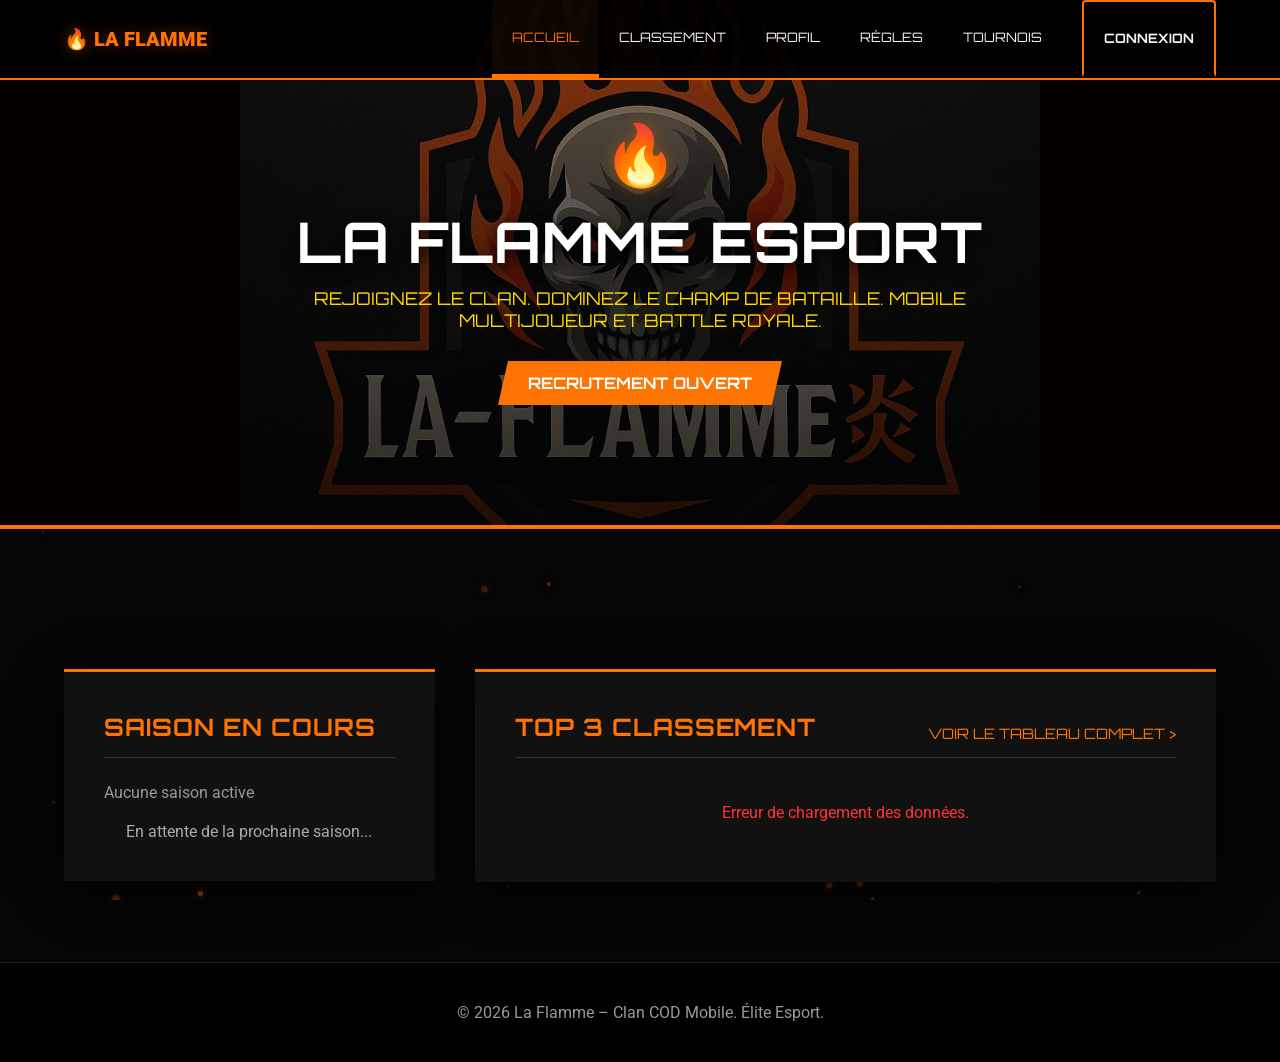
<file: index.html>
<!DOCTYPE html>
<html lang="fr">

<head>
    <meta charset="UTF-8">
    <meta name="viewport" content="width=device-width, initial-scale=1.0">
    <title>La Flamme 🔥 - Officiel</title>
    <link rel="stylesheet" href="css/style.css">
    <style>
        /* Specific Homepage Layout */
        .hero-banner {
            width: 100vw;
            position: relative;
            left: 50%;
            right: 50%;
            margin-left: -50vw;
            margin-right: -50vw;
            background-color: #050000;
            background-image: linear-gradient(rgba(0, 0, 0, 0.4), rgba(0, 0, 0, 0.8)), url('images/hero-bg.jpg');
            background-position: center;
            background-size: 800px;
            background-repeat: no-repeat;
            padding: 120px 5%;
            text-align: center;
            border-bottom: 4px solid var(--flame-orange);
            margin-bottom: 60px;
        }

        .hero-banner .hero-icon {
            font-size: 60px;
            margin-bottom: 15px;
            text-shadow: var(--glow-orange);
        }

        .hero-banner h1 {
            font-size: 3.5rem;
            color: #fff;
            margin-bottom: 10px;
            text-shadow: 0 5px 15px rgba(0, 0, 0, 1);
        }

        .hero-banner p {
            font-size: 1.1rem;
            color: var(--flame-yellow);
            max-width: 800px;
            margin: 0 auto 30px;
            font-family: 'Orbitron', sans-serif;
        }

        .home-grid {
            display: grid;
            grid-template-columns: 1fr 2fr;
            gap: 40px;
        }

        /* Countdown Block */
        .timer-grid {
            display: grid;
            grid-template-columns: 1fr 1fr;
            gap: 15px;
            margin-top: 20px;
        }

        .time-box {
            background: var(--bg-darker);
            padding: 20px 10px;
            text-align: center;
            border: 1px solid #333;
        }

        .time-box .num {
            font-size: 1.8rem;
            color: var(--flame-yellow);
            font-family: 'Orbitron', sans-serif;
            font-weight: 900;
            display: block;
        }

        .time-box .lbl {
            color: var(--text-muted);
            font-size: 0.7rem;
            text-transform: uppercase;
        }

        /* Wide Podium Block */
        .podium-list {
            display: flex;
            flex-direction: column;
            gap: 15px;
        }

        .podium-row {
            display: flex;
            align-items: center;
            background: var(--bg-darker);
            padding: 20px;
            border-left: 5px solid #333;
            transition: 0.3s;
        }

        .podium-row:hover {
            background: #151515;
            transform: translateX(10px);
        }

        .podium-row.gold {
            border-left-color: var(--flame-yellow);
        }

        .podium-row.silver {
            border-left-color: #c0c0c0;
        }

        .podium-row.bronze {
            border-left-color: #cd7f32;
        }

        .podium-rank-icon {
            font-size: 1.5rem;
            width: 50px;
            text-align: center;
            margin-right: 15px;
        }

        .podium-info {
            flex: 1;
        }

        .podium-info h3 {
            color: #fff;
            font-size: 1.2rem;
            margin-bottom: 5px;
        }

        .podium-info span {
            color: var(--text-muted);
            font-size: 0.8rem;
        }

        .podium-score {
            font-size: 1.5rem;
            font-family: 'Orbitron', sans-serif;
            color: var(--flame-orange);
            font-weight: bold;
        }

        @media (max-width: 1024px) {
            .home-grid {
                grid-template-columns: 1fr;
            }

            .hero-banner h1 {
                font-size: 2.5rem;
            }
        }

        @media (max-width: 600px) {
            .hero-banner {
                padding: 80px 5%;
            }
            .hero-banner h1 {
                font-size: 1.8rem;
            }
            .hero-banner p {
                font-size: 0.9rem;
            }
            .hero-icon {
                font-size: 40px;
            }
            .timer-grid {
                gap: 10px;
            }
            .time-box .num {
                font-size: 1.4rem;
            }
            .time-box .lbl {
                font-size: 0.6rem;
            }
            .podium-score {
                font-size: 1.2rem;
            }
        }
    </style>
</head>

<body>
    <canvas id="embers-canvas"></canvas>

    <nav class="navbar">
        <a href="index.html" class="nav-brand">🔥 LA FLAMME</a>
        <div class="menu-toggle" id="mobile-menu"><span></span><span></span><span></span></div>
        <div class="nav-links">
            <a href="index.html" class="active">ACCUEIL</a>
            <a href="classement.html">CLASSEMENT</a>
            <a href="profil.html">PROFIL</a>
            <a href="regles.html">RÈGLES</a>
            <a href="tournois.html">TOURNOIS</a>
            <a href="connexion.html" class="btn btn-outline btn-small" style="margin-left: 20px;">CONNEXION</a>
        </div>
    </nav>

    <div class="hero-banner">
        <div class="hero-icon">🔥</div>
        <h1>LA FLAMME ESPORT</h1>
        <p>REJOIGNEZ LE CLAN. DOMINEZ LE CHAMP DE BATAILLE. MOBILE MULTIJOUEUR ET BATTLE ROYALE.</p>
        <a href="register.html" class="btn">RECRUTEMENT OUVERT</a>
    </div>

    <div class="container" style="padding-top: 0;">
        <div class="home-grid">

            <!-- Sidebar / Season info -->
            <div>
                <div class="panel">
                    <div class="panel-header">
                        <h2 class="panel-title" style="font-size: 1.5rem;">SAISON EN COURS</h2>
                    </div>
                    <p style="color: var(--text-muted);" id="home-season-info">Chargement...</p>
                    <div class="timer-grid" id="season-timer">
                        <div class="time-box"><span class="num" id="days">00</span><span class="lbl">Jours</span></div>
                        <div class="time-box"><span class="num" id="hours">00</span><span class="lbl">Heures</span>
                        </div>
                        <div class="time-box"><span class="num" id="minutes">00</span><span class="lbl">Minutes</span>
                        </div>
                        <div class="time-box"><span class="num" id="seconds">00</span><span class="lbl">Secondes</span>
                        </div>
                    </div>
                </div>
            </div>

            <!-- Main Content / Top 3 -->
            <div>
                <div class="panel">
                    <div class="panel-header"
                        style="display:flex; justify-content:space-between; align-items:flex-end;">
                        <h2 class="panel-title">TOP 3 CLASSEMENT</h2>
                        <a href="classement.html"
                            style="color: var(--flame-orange); text-decoration: none; font-size: 0.9rem; font-family:'Orbitron', sans-serif;">VOIR
                            LE TABLEAU COMPLET ></a>
                    </div>

                    <div class="podium-list" id="home-podium">
                        <!-- Loaded dynamically via JS -->
                        <div style="text-align:center; padding: 20px; color: #aaa;">Chargement
                            du Top 3...</div>
                    </div>

                </div>
            </div>

        </div>
    </div>

    <footer>
        <p>&copy; 2026 La Flamme – Clan COD Mobile. Élite Esport.</p>
    </footer>

    <script src="js/supabase.js"></script>
    <script src="js/main.js"></script>
    <script>
        document.addEventListener('DOMContentLoaded', async () => {
            const podiumContainer = document.getElementById('home-podium');
            const seasonInfo = document.getElementById('home-season-info');

            try {
                if (!window.supabaseClient) throw new Error("Supabase non initialisé");

                // --- 1. Load Current Season for Countdown ---
                const { data: seasonData, error: seasonError } = await window.supabaseClient
                    .from('saisons')
                    .select('*')
                    .eq('est_active', true)
                    .order('date_debut', { ascending: false })
                    .limit(1);

                if (!seasonError && seasonData && seasonData.length > 0) {
                    const activeSeason = seasonData[0];
                    const endDateStr = new Date(activeSeason.date_fin).toLocaleDateString('fr-FR');
                    seasonInfo.textContent = `${activeSeason.nom} - Fin prévue le ${endDateStr}`;

                    // Set up countdown interval
                    const countDownDate = new Date(activeSeason.date_fin).getTime();
                    
                    const updateCountdown = () => {
                        const now = new Date().getTime();
                        const distance = countDownDate - now;

                        if (distance < 0) {
                            document.getElementById("season-timer").innerHTML = "<div style='grid-column: span 2; text-align:center; color:#ff3333;'>Saison Terminée</div>";
                            return;
                        }

                        const days = Math.floor(distance / (1000 * 60 * 60 * 24));
                        const hours = Math.floor((distance % (1000 * 60 * 60 * 24)) / (1000 * 60 * 60));
                        const minutes = Math.floor((distance % (1000 * 60 * 60)) / (1000 * 60));
                        const seconds = Math.floor((distance % (1000 * 60)) / 1000);

                        document.getElementById("days").innerHTML = days < 10 ? '0' + days : days;
                        document.getElementById("hours").innerHTML = hours < 10 ? '0' + hours : hours;
                        document.getElementById("minutes").innerHTML = minutes < 10 ? '0' + minutes : minutes;
                        document.getElementById("seconds").innerHTML = seconds < 10 ? '0' + seconds : seconds;
                    };

                    updateCountdown(); // Run once immediately
                    setInterval(updateCountdown, 1000); // And then every second

                } else {
                    seasonInfo.textContent = "Aucune saison active";
                    document.getElementById("season-timer").innerHTML = "<div style='grid-column: span 2; text-align:center; color:#aaa;'>En attente de la prochaine saison...</div>";
                }

                // --- 2. Load Top 3 Players ---

                const { data, error } = await window.supabaseClient
                    .from('joueurs')
                    .select('pseudo, grade, points, specialite')
                    .order('points', { ascending: false })
                    .limit(3);

                if (error) throw error;

                if (!data || data.length === 0) {
                    podiumContainer.innerHTML = '<div style="text-align:center; padding: 20px; color: #aaa;">Aucun joueur trouvé.</div>';
                    return;
                }

                podiumContainer.innerHTML = '';

                data.forEach((player, index) => {
                    const rank = index + 1;
                    let icon, rowClass;

                    if (rank === 1) {
                        icon = '👑';
                        rowClass = 'gold';
                    } else if (rank === 2) {
                        icon = '🥈';
                        rowClass = 'silver';
                    } else {
                        icon = '🥉';
                        rowClass = 'bronze';
                    }

                    const row = document.createElement('div');
                    row.className = `podium-row ${rowClass}`;
                    row.innerHTML = `
                        <div class="podium-rank-icon">${icon}</div>
                        <div class="podium-info">
                            <h3 class="orbitron">${player.pseudo}</h3>
                            <span>${player.grade} • Spécialité ${player.specialite}</span>
                        </div>
                        <div class="podium-score">${player.points}</div>
                    `;
                    podiumContainer.appendChild(row);
                });

            } catch (err) {
                console.error("Erreur de chargement du top 3:", err);
                podiumContainer.innerHTML = '<div style="text-align:center; padding: 20px; color: #ff3333;">Erreur de chargement des données.</div>';
            }
        });
    </script>
</body>

</html>
</file>
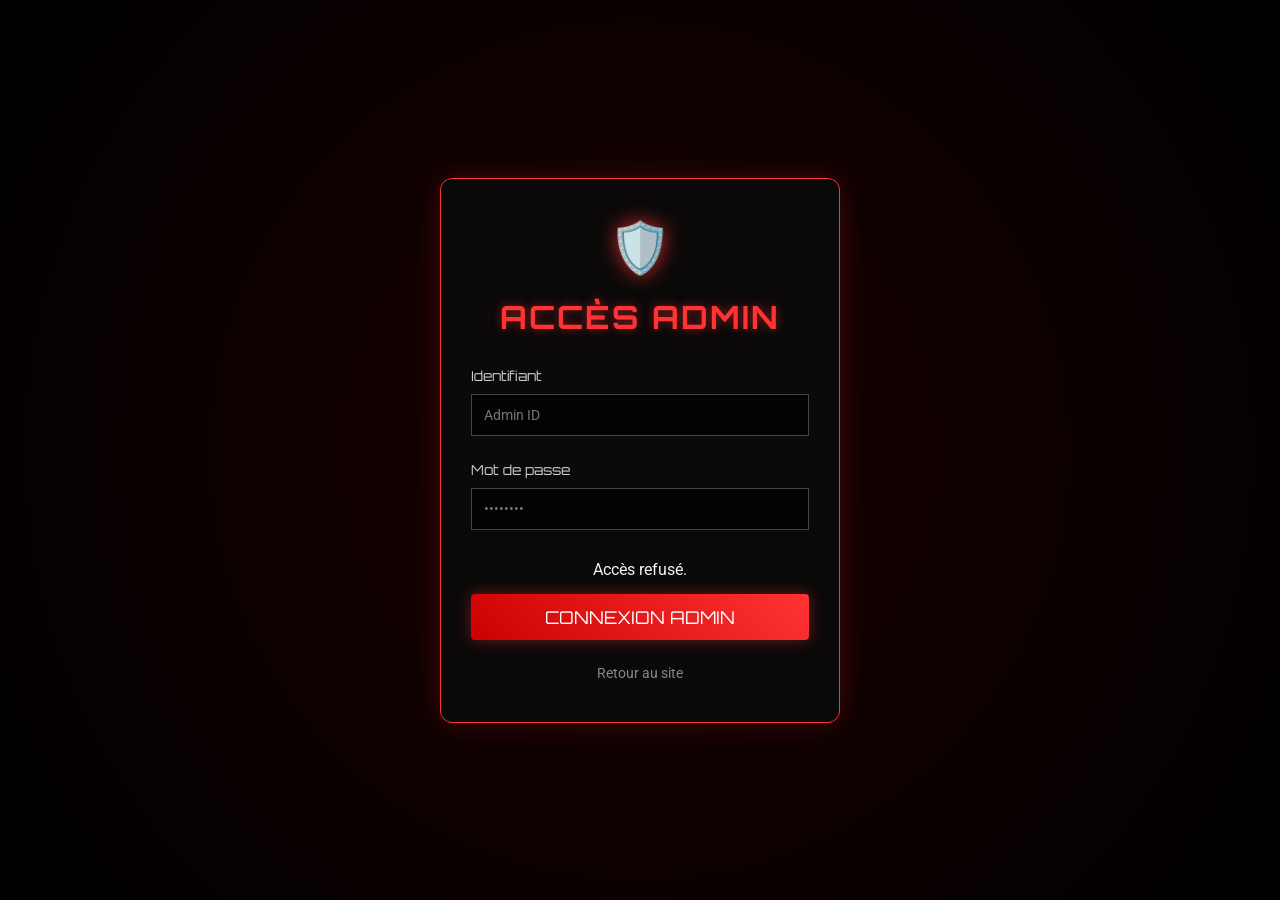
<file: admin/index.html>
<!DOCTYPE html>
<html lang="fr">

<head>
    <meta charset="UTF-8">
    <meta name="viewport" content="width=device-width, initial-scale=1.0">
    <title>Admin Dashboard - La Flamme</title>
    <script>
        if (!localStorage.getItem('flamme_admin')) {
            window.location.href = 'login.html';
        }
    </script>
    <link rel="stylesheet" href="../css/style.css">
    <style>
        body {
            background-color: #111;
        }

        .admin-layout {
            display: flex;
            min-height: 100vh;
        }

        .admin-sidebar {
            width: 250px;
            background: #1a1a1a;
            border-right: 1px solid #333;
            padding: 20px 0;
            display: flex;
            flex-direction: column;
        }

        .sidebar-brand {
            color: var(--flame-orange);
            font-size: 1.5rem;
            text-align: center;
            margin-bottom: 40px;
            text-shadow: var(--glow-orange);
            font-family: 'Orbitron', sans-serif;
            text-decoration: none;
        }

        .sidebar-menu {
            list-style: none;
        }

        .sidebar-menu a {
            display: block;
            padding: 15px 25px;
            color: #aaa;
            text-decoration: none;
            transition: 0.3s;
            border-left: 3px solid transparent;
            font-family: 'Orbitron', sans-serif;
            font-size: 0.9rem;
        }

        .sidebar-menu a:hover,
        .sidebar-menu a.active {
            background: rgba(255, 115, 0, 0.1);
            color: #fff;
            border-left-color: var(--flame-orange);
        }

        .admin-content {
            flex: 1;
            padding: 40px;
            overflow-y: auto;
        }

        .admin-header {
            display: flex;
            justify-content: space-between;
            align-items: center;
            margin-bottom: 40px;
            border-bottom: 1px solid #333;
            padding-bottom: 20px;
        }

        .admin-header h1 {
            font-size: 2rem;
            color: #fff;
            text-shadow: 0 0 10px rgba(255, 255, 255, 0.2);
            font-family: 'Orbitron', sans-serif;
        }

        /* Match Form */
        .admin-card {
            background: rgba(20, 20, 20, 0.8);
            border: 1px solid #333;
            border-top: 3px solid var(--flame-orange);
            border-radius: 8px;
            padding: 30px;
            box-shadow: 0 10px 30px rgba(0, 0, 0, 0.5);
            margin-bottom: 30px;
        }

        .admin-card h2 {
            color: var(--flame-yellow);
            margin-bottom: 25px;
            font-size: 1.5rem;
            border-bottom: 1px solid #333;
            padding-bottom: 10px;
        }
        .match-form-grid {
            display: grid;
            grid-template-columns: 1fr 1fr;
            gap: 20px;
        }

        .checkbox-group {
            display: flex;
            gap: 15px;
            align-items: center;
            margin-top: 10px;
        }

        .checkbox-group label {
            display: flex;
            align-items: center;
            gap: 8px;
            cursor: pointer;
            color: #fff;
            font-weight: normal;
        }

        .mock-result {
            margin-top: 30px;
            padding: 15px;
            background: rgba(51, 255, 51, 0.1);
            border: 1px solid #33ff33;
            border-radius: 8px;
            color: #33ff33;
            display: none;
        }

        @media (max-width: 768px) {
            .admin-layout {
                flex-direction: column;
            }
            .admin-sidebar {
                width: 100%;
                border-right: none;
                border-bottom: 2px solid var(--flame-orange);
                padding: 10px 0;
            }
            .sidebar-menu {
                display: flex;
                flex-wrap: wrap;
                justify-content: center;
            }
            .sidebar-menu li {
                flex: 1 1 auto;
                min-width: 120px;
            }
            .sidebar-menu a {
                padding: 10px;
                text-align: center;
                border-left: none;
                border-bottom: 3px solid transparent;
            }
            .sidebar-menu a:hover,
            .sidebar-menu a.active {
                border-left: none;
                border-bottom-color: var(--flame-orange);
            }
            .admin-content {
                padding: 20px 10px;
            }
            .match-form-grid {
                grid-template-columns: 1fr;
            }
            .admin-header {
                flex-direction: column;
                text-align: center;
                gap: 15px;
            }
            .admin-card {
                padding: 15px;
            }
            .sidebar-brand {
                margin-bottom: 15px;
            }
        }
    </style>
</head>

<body>
    <div class="admin-layout">
        <!-- Sidebar -->
        <aside class="admin-sidebar">
            <a href="index.html" class="sidebar-brand">🔥 ADMIN</a>
            <ul class="sidebar-menu">
                <li><a href="index.html" class="active">Ajouter un Match</a></li>
                <li><a href="joueurs.html">Gestion Joueurs</a></li>
                <li><a href="saisons.html">Gestion Saisons</a></li>
                <li><a href="tournois.html">Gestion Tournois</a></li>
            </ul>
            <div style="margin-top: auto; padding: 20px;">
                <button onclick="logoutAdmin()" class="btn btn-outline"
                    style="width: 100%; border-color:#ff3333; color:#ff3333; background: transparent;">Déconnexion</button>
            </div>
        </aside>

        <!-- Main Content -->
        <main class="admin-content">
            <div class="admin-header">
                <h1>Saisie Rapide (Session de Match)</h1>
            </div>

            <!-- ÉTAPE 1: Configuration du Match -->
            <div id="match-config-card" class="admin-card" style="max-width: 800px;">
                <h2>Étape 1 : Configuration du Match</h2>
                <div class="match-form-grid">
                    <div class="form-group">
                        <label>Mode de Jeu</label>
                        <select id="match-mode" class="form-control" required>
                            <option value="" disabled selected>Choisir le mode</option>
                            <option value="MJ">Multijoueur (MJ)</option>
                            <option value="BR">Battle Royale (BR)</option>
                        </select>
                    </div>
                </div>

                <div id="mj-team-group" style="display: none; background: rgba(51, 170, 255, 0.05); padding: 15px; border-radius: 8px; border: 1px dashed #33aaff; margin-bottom: 20px;">
                    <div class="match-form-grid">
                        <div class="form-group" style="margin-bottom: 0;">
                            <label style="color: #33aaff; font-weight: bold; margin-bottom: 15px; display: block;">Résultat de l'Équipe</label>
                            <div style="display: flex; gap: 20px;">
                                <label style="display: flex; align-items: center; gap: 8px; cursor: pointer; padding: 10px; border: 1px solid #33ff33; border-radius: 5px; background: rgba(51, 255, 51, 0.1); width: 100%; justify-content: center;">
                                    <input type="radio" name="mj-team" value="win" checked style="accent-color: #33ff33; transform: scale(1.5);"> 
                                    <span style="color: #33ff33; font-weight: bold;">🏆 Victoire</span>
                                </label>
                                <label style="display: flex; align-items: center; gap: 8px; cursor: pointer; padding: 10px; border: 1px solid #ff3333; border-radius: 5px; background: rgba(255, 51, 51, 0.1); width: 100%; justify-content: center;">
                                    <input type="radio" name="mj-team" value="loss" style="accent-color: #ff3333; transform: scale(1.5);"> 
                                    <span style="color: #ff3333; font-weight: bold;">💀 Défaite</span>
                                </label>
                            </div>
                        </div>
                    </div>
                </div>

                <div id="br-settings-group" style="display: none; background: rgba(255,115,0,0.05); padding: 15px; border-radius: 8px; border: 1px dashed var(--flame-orange); margin-bottom: 20px;">
                    <div class="match-form-grid">
                        <div class="form-group">
                            <label>Format de Match (BR)</label>
                            <select id="br-match-type" class="form-control">
                                <option value="Solo" selected>Solo (1 joueur / équipe)</option>
                                <option value="Duo">Duo (2 joueurs / équipe)</option>
                                <option value="Squad">Squad (Dépasse 2 joueurs, max 4)</option>
                            </select>
                        </div>
                        <div class="form-group" style="position: relative;">
                            <label>Nombre d'Équipes (Slots)</label>
                            <input type="number" id="br-slots" class="form-control" min="1" value="16">
                            <div id="br-top50-indicator" style="position: absolute; right: 10px; top: 40px; font-size: 0.8rem; display: none;"></div>
                        </div>
                    </div>
                </div>

                <button type="button" id="btn-start-session" class="btn" style="background: var(--flame-orange); width: 100%;">DÉMARRER LA SESSION</button>
            </div>

            <!-- ÉTAPE 2: Saisie des Joueurs -->
            <div id="player-entry-card" class="admin-card" style="max-width: 800px; display: none;">
                <div style="display: flex; justify-content: space-between; align-items: center; border-bottom: 1px solid #333; margin-bottom: 25px; padding-bottom: 10px;">
                    <h2 style="margin: 0; border: none; padding: 0;">Étape 2 : Ajouter Joueur (<span id="session-mode-label">MJ</span>)</h2>
                    <button type="button" id="btn-cancel-session" class="btn btn-outline btn-small" style="border-color: #ff3333; color: #ff3333;">Annuler Session</button>
                </div>
                
                <form id="add-player-form">
                    <div class="match-form-grid">
                        <div class="form-group">
                            <label>Joueur (Pseudo)</label>
                            <select id="match-player" class="form-control" required>
                                <option value="" disabled selected>Chargement des joueurs...</option>
                            </select>
                        </div>
                        <div class="form-group" style="display:flex; align-items:flex-end; padding-bottom:12px;">
                            <label style="display:flex; align-items:center; gap: 8px; cursor: pointer; color: #aaa;">
                                <input type="checkbox" id="match-not-played"> N'a pas joué (Surnuméraire)
                            </label>
                        </div>
                    </div>

                    <div class="match-form-grid">
                        <div class="form-group">
                            <label>Rang <span id="label-rang-desc">(Top équipe / Indiv)</span></label>
                            <input type="number" id="match-rank" class="form-control" min="1" required>
                        </div>
                        <div class="form-group" id="br-intra-rank-group" style="display: none;">
                            <label>Rang intra-équipe (BR)</label>
                            <input type="number" id="br-intra-rank" class="form-control" min="1" max="4" value="1">
                        </div>
                        <div class="form-group">
                            <label>Nombre de Kills</label>
                            <input type="number" id="match-kills" class="form-control" min="0" required>
                        </div>
                    </div>

                    <div class="form-group">
                        <label>Bonus & Malus Spéciaux</label>
                        <div class="checkbox-group">
                            <label><input type="checkbox" id="match-mvp"> MVP</label>
                            <label id="mj-malus-group" style="display:none;"><input type="checkbox" id="match-malus-5e"> 5e deux fois d'affilée (-2 pts)</label>
                        </div>
                        <input type="number" id="match-admin-bonus" class="form-control" placeholder="Bonus admin manuel (ex: 10)" style="margin-top: 10px;">
                    </div>

                    <!-- Calcul en direct détaillé -->
                    <div id="calc-preview" style="background: rgba(0,0,0,0.4); border: 1px dashed #555; padding: 15px; border-radius: 5px; margin-top: 20px; color: #ddd; font-family: monospace; line-height: 1.6;">
                        <span style="color:#aaa;">Sélectionnez un joueur et remplissez les infos pour voir le calcul...</span>
                    </div>

                    <button type="submit" class="btn" style="width: 100%; margin-top: 20px; background: #33aaff; box-shadow: 0 0 15px rgba(51,170,255,0.4);">AJOUTER AU MATCH</button>
                </form>
            </div>

            <!-- ÉTAPE 3: Liste des Joueurs et Validation -->
            <div id="session-summary-card" class="admin-card" style="display: none;">
                <div style="display: flex; justify-content: space-between; align-items: center; border-bottom: 1px solid #333; margin-bottom: 20px; padding-bottom: 10px;">
                    <h2 style="margin: 0; border: none; padding: 0;">Historique du Match</h2>
                    <button type="button" id="btn-auto-mvp" class="btn btn-outline" style="border-color: var(--flame-yellow); color: var(--flame-yellow); font-size: 0.8rem; padding: 5px 15px;">⭐ AUTO MVP</button>
                </div>

                <div style="overflow-x: auto;">
                    <table class="mini-table" style="width: 100%; text-align: center; margin-bottom: 20px;" id="session-players-table">
                        <thead>
                            <tr>
                                <th>Joueur</th>
                                <th>Rang</th>
                                <th>Kills</th>
                                <th>Base</th>
                                <th>Malus</th>
                                <th>MVP</th>
                                <th>Admin</th>
                                <th>Total</th>
                                <th>Actions</th>
                            </tr>
                        </thead>
                        <tbody>
                            <!-- JS will inject rows here -->
                        </tbody>
                    </table>
                </div>

                <div id="session-errors" style="color: #ff3333; margin-bottom: 15px; font-weight: bold; display: none;"></div>

                <button type="button" id="btn-submit-session" class="btn" style="width: 100%; background: #33ff33; color: #000; font-weight: bold; box-shadow: 0 0 15px rgba(51,255,51,0.4);">VALIDER LE MATCH COMPLET</button>
            </div>
        </main>
    </div>

    <script>
        function logoutAdmin() {
            localStorage.removeItem('flamme_admin');
            window.location.href = 'login.html';
        }
    </script>
    <script src="../js/supabase.js"></script>
    <script src="../js/main.js"></script>
    <script src="../js/admin.js"></script>
</body>

</html>
</file>
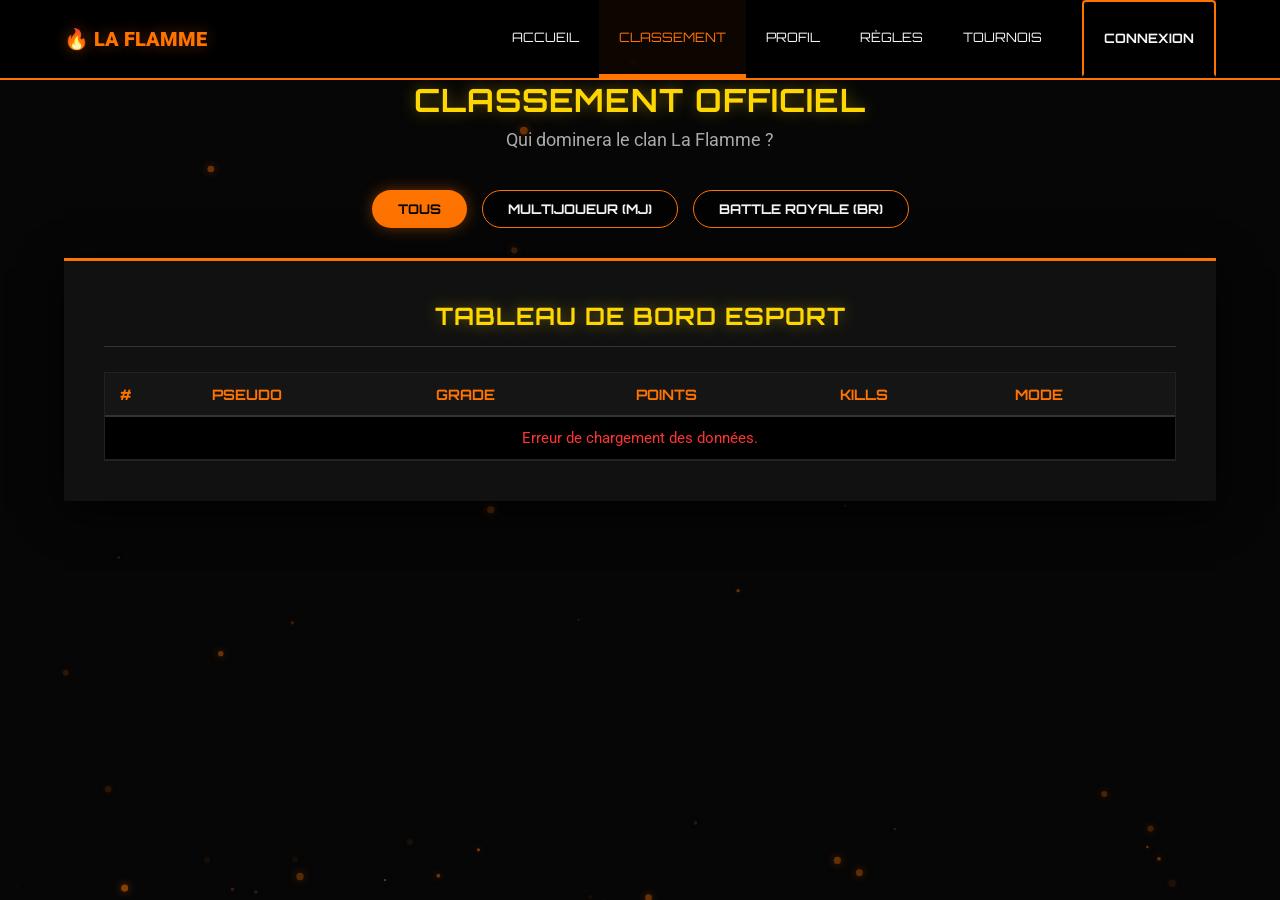
<file: classement.html>
<!DOCTYPE html>
<html lang="fr">

<head>
    <meta charset="UTF-8">
    <meta name="viewport" content="width=device-width, initial-scale=1.0">
    <title>Classement - La Flamme 🔥</title>
    <link rel="stylesheet" href="css/style.css">
    <style>
        .leaderboard-container {
            margin-top: 40px;
        }

        .filter-section {
            display: flex;
            justify-content: center;
            gap: 15px;
            margin-bottom: 30px;
            flex-wrap: wrap;
        }

        .filter-btn {
            background: rgba(0, 0, 0, 0.6);
            border: 1px solid var(--flame-orange);
            color: var(--text-color);
            padding: 10px 25px;
            border-radius: 25px;
            cursor: pointer;
            font-family: 'Orbitron', sans-serif;
            transition: 0.3s;
            font-weight: bold;
        }

        .filter-btn:hover,
        .filter-btn.active {
            background: var(--flame-orange);
            color: #000;
            box-shadow: var(--glow-orange);
            border-color: transparent;
        }

        .rank-icon {
            font-size: 1.5rem;
            filter: drop-shadow(0 0 5px rgba(255, 255, 255, 0.3));
        }

        /* Top 3 rows styling */
        .gaming-table tr.top-1 td {
            background: rgba(255, 215, 0, 0.15);
            color: var(--flame-yellow);
            font-weight: bold;
            border-bottom: 1px solid rgba(255, 215, 0, 0.3);
        }

        .gaming-table tr.top-1 td:nth-child(2) {
            text-shadow: var(--glow-yellow);
            font-size: 1.1rem;
        }

        .gaming-table tr.top-2 td {
            background: rgba(192, 192, 192, 0.1);
            border-bottom: 1px solid rgba(192, 192, 192, 0.2);
        }

        .gaming-table tr.top-3 td {
            background: rgba(205, 127, 50, 0.1);
            border-bottom: 1px solid rgba(205, 127, 50, 0.2);
        }

        .gaming-table td {
            vertical-align: middle;
            padding: 15px;
        }

        .spec-badge {
            padding: 4px 10px;
            border-radius: 12px;
            font-size: 0.8rem;
            font-family: 'Orbitron', sans-serif;
            font-weight: bold;
        }

        .spec-mj {
            background: rgba(255, 51, 51, 0.2);
            color: #ff3333;
            border: 1px solid #ff3333;
        }

        .spec-br {
            background: rgba(51, 170, 255, 0.2);
            color: #33aaff;
            border: 1px solid #33aaff;
        }

        @media (max-width: 600px) {
            .filter-btn {
                padding: 10px 15px;
                font-size: 0.8rem;
                flex: 1 1 45%;
                text-align: center;
            }
            .gaming-table td, .gaming-table th {
                padding: 10px 5px;
                font-size: 0.8rem;
            }
            .rank-icon {
                font-size: 1.2rem;
            }
        }
    </style>
</head>

<body>
    <canvas id="embers-canvas"></canvas>

    <!-- Navigation -->
    <nav class="navbar">
        <a href="index.html" class="nav-brand">🔥 LA FLAMME</a>
        <div class="menu-toggle" id="mobile-menu"><span></span><span></span><span></span></div>
        <div class="nav-links">
            <a href="index.html">ACCUEIL</a>
            <a href="classement.html" class="active">CLASSEMENT</a>
            <a href="profil.html">PROFIL</a>
            <a href="regles.html">RÈGLES</a>
            <a href="tournois.html">TOURNOIS</a>
            <a href="connexion.html" class="btn btn-outline btn-small" style="margin-left: 20px;">CONNEXION</a>
        </div>
    </nav>

    <div class="container leaderboard-container">
        <h1 style="text-align: center; color: var(--flame-yellow); text-shadow: var(--glow-yellow); margin-bottom: 10px;"
            class="orbitron">CLASSEMENT OFFICIEL</h1>
        <p style="text-align: center; color: #aaa; margin-bottom: 40px; font-size: 1.1rem;">Qui dominera le clan La
            Flamme ?</p>

        <div class="filter-section">
            <button class="filter-btn active" data-filter="Tous">TOUS</button>
            <button class="filter-btn" data-filter="MJ">MULTIJOUEUR (MJ)</button>
            <button class="filter-btn" data-filter="BR">BATTLE ROYALE (BR)</button>
        </div>

        <div class="panel">
            <div class="panel-header">
                <h2 class="panel-title"
                    style="text-align: center; color: var(--flame-yellow); text-shadow: var(--glow-yellow);">TABLEAU DE
                    BORD ESPORT</h2>
            </div>
            <div class="table-wrapper">
                <table class="data-table" id="leaderboard-table">
                    <thead>
                        <tr>
                            <th>#</th>
                            <th>Pseudo</th>
                            <th>Grade</th>
                            <th>Points</th>
                            <th>Kills</th>
                            <th>Mode</th>
                        </tr>
                    </thead>
                    <tbody id="leaderboard-body">
                        <!-- Data will be loaded via JS -->
                    </tbody>
                </table>
            </div>
        </div>
    </div>

    <!-- Scripts -->
    <script src="js/supabase.js"></script>
    <script src="js/main.js"></script>
    <script>
        document.addEventListener('DOMContentLoaded', async () => {
            const tbody = document.getElementById('leaderboard-body');
            const filterBtns = document.querySelectorAll('.filter-btn');

            let allPlayers = [];

            // Load from Supabase
            try {
                if (!window.supabaseClient) throw new Error("Supabase non initialisé");

                const { data, error } = await window.supabaseClient
                    .from('joueurs')
                    .select('*')
                    .order('points', { ascending: false });

                if (error) throw error;
                allPlayers = data || [];
                renderLeaderboard('Tous');

            } catch (err) {
                console.error("Erreur de chargement du classement:", err);
                tbody.innerHTML = `<tr><td colspan="6" style="text-align:center; color: #ff3333;">Erreur de chargement des données.</td></tr>`;
            }

            // Render function
            function renderLeaderboard(filterSpec) {
                tbody.innerHTML = '';

                let filtered = allPlayers;
                if (filterSpec !== 'Tous') {
                    filtered = allPlayers.filter(p => p.specialite === filterSpec);
                }

                if (filtered.length === 0) {
                    tbody.innerHTML = `<tr><td colspan="6" style="text-align:center; color: #aaa;">Aucun joueur trouvé.</td></tr>`;
                    return;
                }

                filtered.forEach((player, index) => {
                    const rank = index + 1;
                    const tr = document.createElement('tr');

                    let rankHtml = `<td>${rank}</td>`;
                    let trClass = '';
                    let pointsStyle = '';

                    if (rank === 1) {
                        trClass = 'top-1';
                        rankHtml = `<td><span class="rank-icon">👑</span></td>`;
                        pointsStyle = 'font-size: 1.2rem;';
                    } else if (rank === 2) {
                        trClass = 'top-2';
                        rankHtml = `<td><span class="rank-icon">🥈</span></td>`;
                    } else if (rank === 3) {
                        trClass = 'top-3';
                        rankHtml = `<td><span class="rank-icon">🥉</span></td>`;
                    }

                    tr.className = trClass;

                    const specClass = player.specialite === 'MJ' ? 'spec-mj' : 'spec-br';

                    tr.innerHTML = `
                        ${rankHtml}
                        <td class="orbitron">${player.pseudo}</td>
                        <td>${player.grade}</td>
                        <td class="orbitron" style="${pointsStyle}">${player.points}</td>
                        <td>${player.kills}</td>
                        <td><span class="spec-badge ${specClass}">${player.specialite}</span></td>
                    `;
                    tbody.appendChild(tr);
                });
            }

            // Filters
            filterBtns.forEach(btn => {
                btn.addEventListener('click', () => {
                    filterBtns.forEach(b => b.classList.remove('active'));
                    btn.classList.add('active');
                    const filter = btn.getAttribute('data-filter');
                    renderLeaderboard(filter);
                });
            });
        });
    </script>
</body>

</html>
</file>
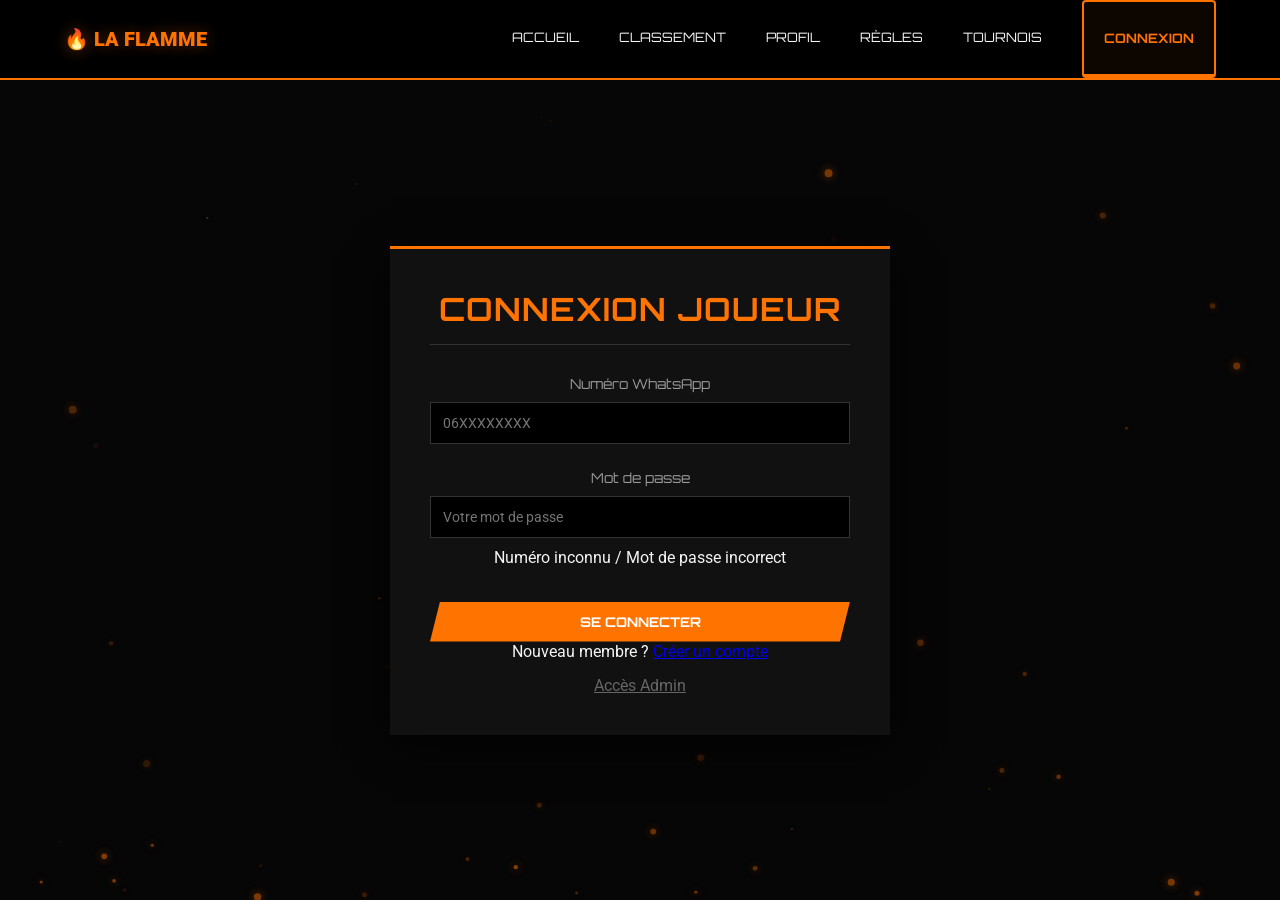
<file: connexion.html>
<!DOCTYPE html>
<html lang="fr">

<head>
    <meta charset="UTF-8">
    <meta name="viewport" content="width=device-width, initial-scale=1.0">
    <title>Connexion - La Flamme 🔥</title>
    <link rel="stylesheet" href="css/style.css">
    <style>
        .auth-container {
            display: flex;
            justify-content: center;
            align-items: center;
            min-height: calc(100vh - 100px);
        }

        .auth-card {
            width: 100%;
            max-width: 500px;
            background: var(--bg-panel);
            border-top: 3px solid var(--flame-orange);
            padding: 40px;
            box-shadow: 0 10px 40px rgba(0, 0, 0, 0.8);
            text-align: center;
        }

        .auth-card h2 {
            color: var(--flame-orange);
            margin-bottom: 30px;
            font-size: 2rem;
            border-bottom: 1px solid #333;
            padding-bottom: 15px;
        }
    </style>
</head>

<body>
    <canvas id="embers-canvas"></canvas>

    <!-- Navigation -->
    <nav class="navbar">
        <a href="index.html" class="nav-brand">🔥 LA FLAMME</a>
        <div class="menu-toggle" id="mobile-menu"><span></span><span></span><span></span></div>
        <div class="nav-links">
            <a href="index.html">ACCUEIL</a>
            <a href="classement.html">CLASSEMENT</a>
            <a href="profil.html">PROFIL</a>
            <a href="regles.html">RÈGLES</a>
            <a href="tournois.html">TOURNOIS</a>
            <a href="connexion.html" class="active btn btn-outline btn-small" style="margin-left: 20px;">CONNEXION</a>
        </div>
    </nav>

    <div class="container auth-container">
        <div class="auth-card">
            <h2>CONNEXION JOUEUR</h2>

            <form id="login-form">
                <div class="form-group">
                    <label for="phone">Numéro WhatsApp</label>
                    <input type="tel" id="phone" class="form-control" placeholder="06XXXXXXXX" required>
                </div>
                
                <div class="form-group">
                    <label for="password">Mot de passe</label>
                    <input type="password" id="password" class="form-control" placeholder="Votre mot de passe" required>
                    <div id="login-error" class="error-message" style="margin-top: 10px;">Numéro inconnu / Mot de passe incorrect
                    </div>
                </div>

                <button type="submit" class="btn" style="width: 100%; margin-top: 10px;">SE
                    CONNECTER</button>
            </form>

            <div class="auth-links">
                <p>Nouveau membre ? <a href="register.html">Créer un compte</a></p>
                <p style="margin-top: 15px;"><a href="admin/login.html" style="color: #666;">Accès Admin</a></p>
            </div>
        </div>
    </div>

    <!-- Scripts -->
    <script src="js/supabase.js"></script>
    <script src="js/main.js?v=2"></script>
    <script>
        document.getElementById('login-form').addEventListener('submit', async function (e) {
            e.preventDefault();
            const phone = document.getElementById('phone').value;
            const password = document.getElementById('password').value;
            const errorDiv = document.getElementById('login-error');
            const btn = this.querySelector('button[type="submit"]');

            if (phone.length < 10) {
                errorDiv.textContent = "Numéro de téléphone invalide";
                errorDiv.style.display = 'block';
                return;
            }

            errorDiv.style.display = 'none';
            btn.textContent = "VERIFICATION...";
            btn.disabled = true;

            try {
                if (!window.supabaseClient) {
                    throw new Error("Erreur de connexion serveur");
                }

                const { data, error } = await window.supabaseClient
                    .from('joueurs')
                    .select('whatsapp, pseudo')
                    .eq('whatsapp', phone)
                    .eq('mot_de_passe', password)
                    .single();

                if (error || !data) {
                    throw new Error("Numéro ou mot de passe incorrect.");
                }

                // Setup local session
                localStorage.setItem('flamme_user', JSON.stringify({
                    whatsapp: data.whatsapp,
                    pseudo: data.pseudo
                }));

                window.location.href = 'profil.html';

            } catch (err) {
                console.error(err);
                errorDiv.textContent = err.message || "Erreur de connexion";
                errorDiv.style.display = 'block';
                btn.textContent = "SE CONNECTER";
                btn.disabled = false;
            }
        });
    </script>
</body>

</html>
</file>
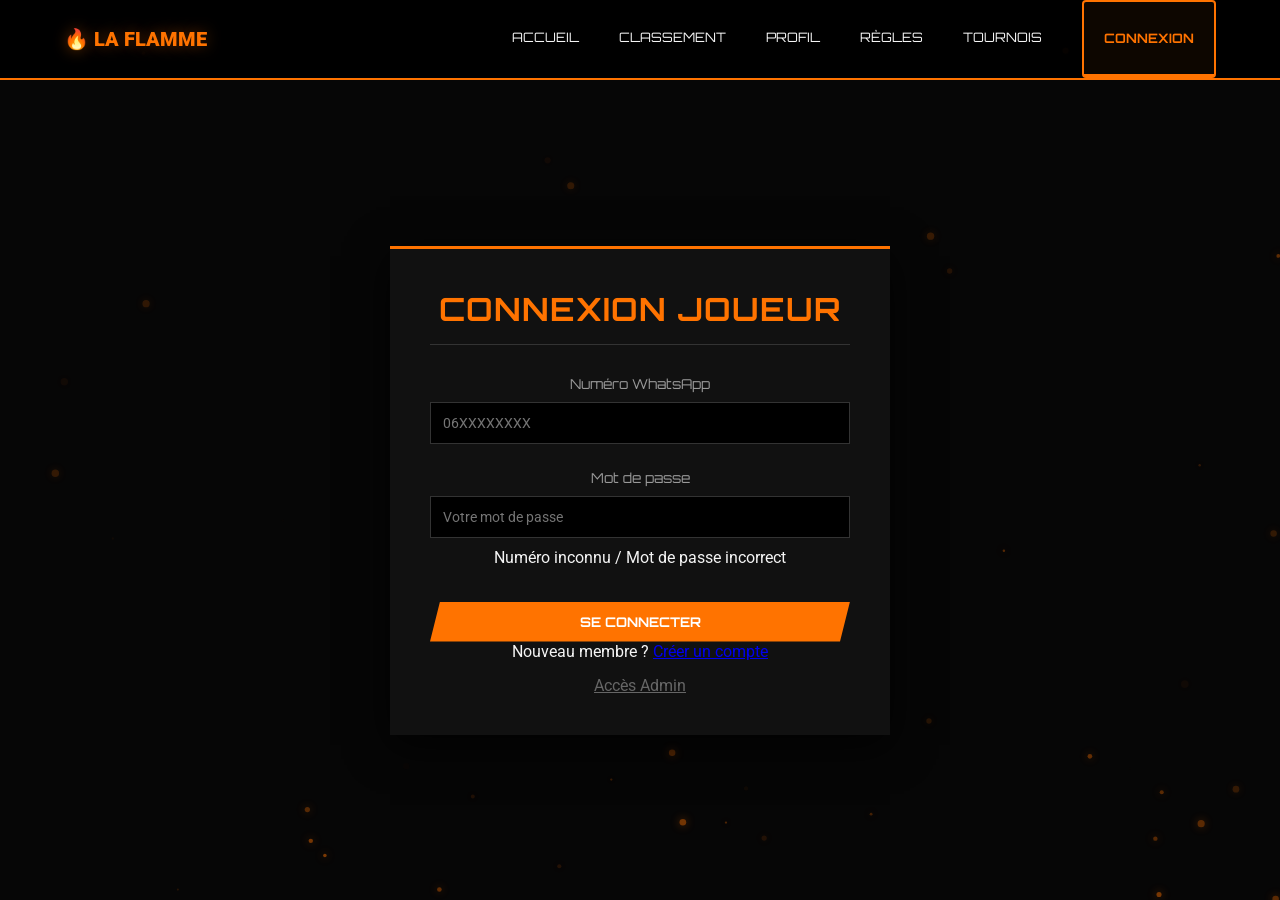
<file: profil.html>
<!DOCTYPE html>
<html lang="fr">

<head>
    <meta charset="UTF-8">
    <meta name="viewport" content="width=device-width, initial-scale=1.0">
    <title>Profil - La Flamme 🔥</title>
    <link rel="stylesheet" href="css/style.css">
    <style>
        .profile-container {
            margin-top: 40px;
        }

        /* The ID Card */
        .id-card {
            background: var(--bg-panel);
            border-top: 3px solid var(--flame-orange);
            padding: 40px;
            box-shadow: 0 10px 40px rgba(0, 0, 0, 0.8);
            position: relative;
            overflow: hidden;
            max-width: 1000px;
            margin: 0 auto;
        }

        /* Fake Hologram effect */
        .id-card::before {
            content: '';
            position: absolute;
            top: -50%;
            left: -50%;
            width: 200%;
            height: 200%;
            background: linear-gradient(to bottom right,
                    rgba(255, 255, 255, 0) 0%,
                    rgba(255, 255, 255, 0.05) 40%,
                    rgba(255, 255, 255, 0.1) 50%,
                    rgba(255, 255, 255, 0) 60%,
                    rgba(255, 255, 255, 0) 100%);
            transform: rotate(30deg);
            pointer-events: none;
            animation: holo 6s infinite linear;
        }

        @keyframes holo {
            from {
                transform: translate(-30%, -30%) rotate(30deg);
            }

            to {
                transform: translate(30%, 30%) rotate(30deg);
            }
        }

        .profile-header {
            display: flex;
            align-items: center;
            gap: 30px;
            border-bottom: 1px solid rgba(255, 115, 0, 0.3);
            padding-bottom: 20px;
            margin-bottom: 25px;
        }

        .profile-avatar {
            width: 130px;
            height: 130px;
            border-radius: 50%;
            border: 3px solid var(--flame-orange);
            box-shadow: var(--glow-orange);
            background: rgba(0, 0, 0, 0.5);
            padding: 5px;
        }

        .profile-info h2 {
            font-size: 1.8rem;
            color: var(--flame-yellow);
            text-shadow: var(--glow-yellow);
            margin-bottom: 5px;
            font-family: 'Orbitron', sans-serif;
        }

        .profile-info .subtitle {
            font-family: 'Roboto', sans-serif;
            color: #ccc;
            font-size: 1rem;
            margin-bottom: 12px;
        }

        .badge {
            display: inline-block;
            padding: 6px 15px;
            background: rgba(255, 115, 0, 0.15);
            border: 1px solid var(--flame-orange);
            border-radius: 20px;
            font-family: 'Orbitron', sans-serif;
            font-size: 0.85rem;
            color: var(--flame-yellow);
            margin-right: 10px;
            margin-bottom: 10px;
        }

        .stats-grid {
            display: grid;
            grid-template-columns: repeat(4, 1fr);
            gap: 15px;
            text-align: center;
            margin-bottom: 30px;
        }

        .stat-box {
            background: rgba(0, 0, 0, 0.5);
            border: 1px solid rgba(255, 255, 255, 0.1);
            border-radius: 8px;
            padding: 15px;
            transition: 0.3s;
        }

        .stat-box:hover {
            border-color: var(--flame-orange);
            box-shadow: var(--glow-orange);
            transform: translateY(-3px);
        }

        .stat-box .value {
            font-family: 'Orbitron', sans-serif;
            font-size: 1.6rem;
            font-weight: bold;
            color: var(--text-color);
            margin-bottom: 5px;
        }

        .stat-box .value.points {
            color: var(--flame-yellow);
            text-shadow: var(--glow-yellow);
        }

        .stat-box .label {
            font-size: 0.75rem;
            color: #999;
            text-transform: uppercase;
        }

        /* Progress Bar */
        .progress-container {
            margin-top: 25px;
            background: rgba(0, 0, 0, 0.3);
            border-radius: 10px;
            padding: 15px;
            border: 1px solid #222;
        }

        .progress-header {
            display: flex;
            justify-content: space-between;
            margin-bottom: 12px;
            font-family: 'Orbitron', sans-serif;
            font-size: 0.9rem;
        }

        .progress-header span {
            color: var(--flame-orange);
        }

        .progress-bar-bg {
            width: 100%;
            height: 12px;
            background: rgba(255, 255, 255, 0.1);
            border-radius: 10px;
            overflow: hidden;
            position: relative;
        }

        .progress-bar-fill {
            height: 100%;
            background: linear-gradient(90deg, var(--flame-orange), var(--flame-yellow));
            width: 60%;
            /* Example width */
            border-radius: 10px;
            box-shadow: var(--glow-orange);
            transition: width 1s ease-in-out;
        }

        .grade-path {
            display: flex;
            justify-content: space-between;
            margin-top: 12px;
            font-size: 0.75rem;
            color: #666;
            text-transform: uppercase;
            font-weight: bold;
            font-family: 'Orbitron', sans-serif;
        }

        .grade-path span.achieved {
            color: var(--flame-yellow);
            text-shadow: 0 0 5px rgba(255, 215, 0, 0.5);
        }

        .profile-actions {
            margin-top: 35px;
            display: flex;
            gap: 20px;
            justify-content: center;
        }

        @media (max-width: 768px) {
            .profile-header {
                flex-direction: column;
                text-align: center;
            }

            .stats-grid {
                grid-template-columns: repeat(2, 1fr);
            }

            .grade-path {
                display: none;
                /* Hide full path on mobile to save space */
            }
            
            .id-card {
                padding: 20px;
            }

            .profile-actions {
                flex-direction: column;
            }
        }

        @media (max-width: 480px) {
            .stats-grid {
                grid-template-columns: 1fr;
            }
            .profile-avatar {
                width: 100px;
                height: 100px;
            }
            .profile-info h2 {
                font-size: 1.5rem;
            }
        }
    </style>
</head>

<body>
    <canvas id="embers-canvas"></canvas>

    <!-- Navigation -->
    <nav class="navbar">
        <a href="index.html" class="nav-brand">🔥 LA FLAMME</a>
        <div class="menu-toggle" id="mobile-menu"><span></span><span></span><span></span></div>
        <div class="nav-links">
            <a href="index.html">ACCUEIL</a>
            <a href="classement.html">CLASSEMENT</a>
            <a href="profil.html" class="active">PROFIL</a>
            <a href="regles.html">RÈGLES</a>
            <a href="tournois.html">TOURNOIS</a>
            <a href="connexion.html" id="nav-logout" class="btn btn-outline btn-small"
                style="margin-left: 20px; color: #ff3333; border-color: #ff3333;">DÉCONNEXION</a>
        </div>
    </nav>

    <div class="container profile-container">
        <div class="id-card" id="user-profile-card">
            <div class="profile-header">
                <div style="position: relative; display: inline-block;">
                    <img src="https://api.dicebear.com/7.x/bottts-neutral/svg?seed=Ghost&backgroundColor=000000"
                        alt="Avatar" class="profile-avatar" id="prof-avatar">
                    <button id="btn-edit-avatar" class="btn btn-small" style="position: absolute; bottom: 10px; left: 50%; transform: translateX(-50%); font-size: 0.7rem; padding: 4px; background: rgba(0,0,0,0.7); border: 1px solid var(--flame-orange); color: #fff;">Editer</button>
                </div>
                <div class="profile-info">
                    <div style="display:flex; align-items:center;">
                        <h2 id="prof-pseudo">ƑL丨Ghost</h2>
                        <button id="btn-edit-pseudo" class="btn btn-outline btn-small" style="font-size: 0.8rem; padding: 4px 8px; margin-left: 15px; border-color: rgba(255, 255, 255, 0.3); color: #ccc;">✏️ Modifier</button>
                    </div>
                    <div id="edit-pseudo-container" style="display: none; margin-top: 10px; margin-bottom: 15px; background: rgba(0,0,0,0.6); padding: 15px; border-radius: 8px; border: 1px dashed var(--flame-orange);">
                        <label for="new-pseudo" style="display:block; margin-bottom: 8px; color: #fff; font-size: 0.85rem;">Nouveau Pseudo (Doit commencer par ƑL丨)</label>
                        <div style="display:flex; gap: 10px;">
                            <input type="text" id="new-pseudo" class="form-control" value="ƑL丨" style="flex:1;">
                            <button id="btn-save-pseudo" class="btn btn-small" style="padding: 5px 15px;">OK</button>
                            <button id="btn-cancel-pseudo" class="btn btn-outline btn-small" style="padding: 5px 15px; border-color: #666; color: #ccc;">Annuler</button>
                        </div>
                        <div id="edit-pseudo-error" class="error-message" style="display:none; margin-top: 5px; font-size: 0.8rem;">Erreur</div>
                    </div>
                    
                    <div id="edit-avatar-container" style="display: none; margin-top: 10px; margin-bottom: 15px; background: rgba(0,0,0,0.6); padding: 15px; border-radius: 8px; border: 1px dashed var(--flame-orange);">
                        <label style="display:block; margin-bottom: 8px; color: #fff; font-size: 0.85rem;">Choisir un nouvel Avatar</label>
                        <div class="avatar-selection" style="display: flex; gap: 10px; overflow-x: auto; padding-bottom: 10px;">
                            <label style="cursor: pointer;">
                                <input type="radio" name="new-avatar" value="avatar1" style="display:none;">
                                <img src="https://api.dicebear.com/7.x/bottts-neutral/svg?seed=Ghost&backgroundColor=000000" width="50" style="border-radius:50%; border: 2px solid transparent;" onclick="document.querySelectorAll('input[name=new-avatar] + img').forEach(img=>img.style.borderColor='transparent'); this.style.borderColor='var(--flame-orange)';">
                            </label>
                            <label style="cursor: pointer;">
                                <input type="radio" name="new-avatar" value="avatar2" style="display:none;">
                                <img src="https://api.dicebear.com/7.x/bottts-neutral/svg?seed=Sniper&backgroundColor=000000" width="50" style="border-radius:50%; border: 2px solid transparent;" onclick="document.querySelectorAll('input[name=new-avatar] + img').forEach(img=>img.style.borderColor='transparent'); this.style.borderColor='var(--flame-orange)';">
                            </label>
                            <label style="cursor: pointer;">
                                <input type="radio" name="new-avatar" value="avatar3" style="display:none;">
                                <img src="https://api.dicebear.com/7.x/bottts-neutral/svg?seed=Shadow&backgroundColor=000000" width="50" style="border-radius:50%; border: 2px solid transparent;" onclick="document.querySelectorAll('input[name=new-avatar] + img').forEach(img=>img.style.borderColor='transparent'); this.style.borderColor='var(--flame-orange)';">
                            </label>
                            <label style="cursor: pointer;">
                                <input type="radio" name="new-avatar" value="avatar4" style="display:none;">
                                <img src="https://api.dicebear.com/7.x/bottts-neutral/svg?seed=Reaper&backgroundColor=000000" width="50" style="border-radius:50%; border: 2px solid transparent;" onclick="document.querySelectorAll('input[name=new-avatar] + img').forEach(img=>img.style.borderColor='transparent'); this.style.borderColor='var(--flame-orange)';">
                            </label>
                            <label style="cursor: pointer;">
                                <input type="radio" name="new-avatar" value="avatar5" style="display:none;">
                                <img src="https://api.dicebear.com/7.x/bottts-neutral/svg?seed=Viper&backgroundColor=000000" width="50" style="border-radius:50%; border: 2px solid transparent;" onclick="document.querySelectorAll('input[name=new-avatar] + img').forEach(img=>img.style.borderColor='transparent'); this.style.borderColor='var(--flame-orange)';">
                            </label>
                        </div>
                        <div style="display:flex; gap: 10px; margin-top: 10px;">
                            <button id="btn-save-avatar" class="btn btn-small" style="padding: 5px 15px;">Mettre à jour</button>
                            <button id="btn-cancel-avatar" class="btn btn-outline btn-small" style="padding: 5px 15px; border-color: #666; color: #ccc;">Annuler</button>
                        </div>
                        <div id="edit-avatar-error" class="error-message" style="display:none; margin-top: 5px; font-size: 0.8rem;">Erreur</div>
                    </div>

                    <div class="subtitle" id="prof-prenom">John Doe</div>
                    <div>
                        <span class="badge" id="prof-spec">Spécialité: MJ</span>
                        <span class="badge" id="prof-grade" style="border-color: var(--flame-yellow);">Général</span>
                    </div>
                </div>
            </div>

            <div class="stats-grid">
                <div class="stat-box">
                    <div class="value points" id="prof-points">1500</div>
                    <div class="label">Points</div>
                </div>
                <div class="stat-box">
                    <div class="value" id="prof-kills">342</div>
                    <div class="label">Kills Cumulés</div>
                </div>
                <div class="stat-box">
                    <div class="value" id="prof-record-kills">45</div>
                    <div class="label">Record Kills</div>
                </div>
                <div class="stat-box">
                    <div class="value" id="prof-record-points">25</div>
                    <div class="label">Record Points Max</div>
                </div>
            </div>

            <div class="progress-container">
                <div class="progress-header">
                    <span>Grade Actuel: <span id="current-grade-text"
                            style="color:var(--text-color);">Lieutenant</span></span>
                    <span>Prochain Grade: <span id="next-grade-text"
                            style="color:var(--text-color);">Commandant</span></span>
                </div>
                <div class="progress-bar-bg">
                    <div class="progress-bar-fill" id="grade-progress-bar" style="width: 60%;"></div>
                </div>
                <div class="grade-path">
                    <span class="achieved">Recrue</span>
                    <span class="achieved">Soldat</span>
                    <span class="achieved">Sergent</span>
                    <span class="achieved">Lieutenant</span>
                    <span>Commandant</span>
                    <span>Général</span>
                </div>
            </div>

            <div class="profile-actions">
                <a href="index.html" class="btn btn-outline" style="min-width: 150px;">ACCUEIL</a>
                <a href="connexion.html" id="btn-logout" class="btn"
                    style="background: #aa0000; min-width: 150px;">DÉCONNEXION</a>
            </div>
        </div>
    </div>

    <script src="js/supabase.js"></script>
    <script src="js/main.js"></script>

    <script>
        document.addEventListener('DOMContentLoaded', async () => {
            const sessionData = localStorage.getItem('flamme_user');
            const userSession = sessionData ? JSON.parse(sessionData) : null;

            const urlParams = new URLSearchParams(window.location.search);
            const viewPlayerId = urlParams.get('id');

            // Prevent viewing own profile without session, unless viewing someone else
            if (!userSession && !viewPlayerId) {
                window.location.href = 'connexion.html';
                return;
            }

            const hideControls = () => {
                const btnEdit = document.getElementById('btn-edit-pseudo');
                const btnAvatar = document.getElementById('btn-edit-avatar');
                const navLogout = document.getElementById('nav-logout');
                if(btnEdit) btnEdit.style.display = 'none';
                if(btnAvatar) btnAvatar.style.display = 'none';
                if(navLogout) navLogout.style.display = 'none';
            };

            try {
                if (!window.supabaseClient) throw new Error("Supabase non initialisé");

                let query = window.supabaseClient.from('joueurs').select('*');
                if (viewPlayerId) {
                    query = query.eq('id', viewPlayerId);
                    hideControls();
                } else {
                    query = query.eq('whatsapp', userSession.whatsapp);
                }

                const { data, error } = await query.single();

                if (error || !data) {
                    console.error("User not found in DB");
                    if (!viewPlayerId) {
                        localStorage.removeItem('flamme_user');
                        window.location.href = 'connexion.html';
                    } else {
                        document.querySelector('.profile-container').innerHTML = "<h2 style='text-align:center; color:#ff3333;'>Joueur Introuvable</h2>";
                    }
                    return;
                }

                // Populate UI
                document.getElementById('prof-pseudo').textContent = data.pseudo;
                document.getElementById('prof-prenom').textContent = data.prenom;
                document.getElementById('prof-spec').textContent = `Spécialité: ${data.specialite}`;
                document.getElementById('prof-grade').textContent = data.grade;
                document.getElementById('prof-avatar').src = data.avatar_url || 'https://api.dicebear.com/7.x/bottts-neutral/svg?seed=Ghost&backgroundColor=000000';

                document.getElementById('prof-points').textContent = data.points;
                document.getElementById('prof-kills').textContent = data.kills;
                document.getElementById('prof-record-kills').textContent = data.record_kills;
                document.getElementById('prof-record-points').textContent = data.record_points;

                // Grade logic calculation based on points
                const gradeThresholds = [
                    { name: 'Recrue', points: 0 },
                    { name: 'Soldat', points: 120 },
                    { name: 'Sergent', points: 300 },
                    { name: 'Lieutenant', points: 600 },
                    { name: 'Commandant', points: 950 },
                    { name: 'Général', points: 1400 }
                ];
                
                const userPoints = data.points || 0;
                let currentGradeIndex = 0;
                
                // Find current grade index
                for (let i = 0; i < gradeThresholds.length; i++) {
                    if (userPoints >= gradeThresholds[i].points) {
                        currentGradeIndex = i;
                    }
                }

                const nextGradeIndex = Math.min(currentGradeIndex + 1, gradeThresholds.length - 1);
                const currentGradeText = gradeThresholds[currentGradeIndex].name;
                const nextGradeText = gradeThresholds[nextGradeIndex].name;

                document.getElementById('current-grade-text').textContent = currentGradeText;
                
                if (currentGradeIndex === gradeThresholds.length - 1) {
                    document.getElementById('next-grade-text').textContent = "MAX";
                } else {
                    document.getElementById('next-grade-text').textContent = `${nextGradeText} (${gradeThresholds[nextGradeIndex].points} pts)`;
                }

                // Update visual path
                const gradeSpans = document.querySelectorAll('.grade-path span');
                gradeSpans.forEach((span, idx) => {
                    if (idx <= currentGradeIndex) {
                        span.classList.add('achieved');
                    } else {
                        span.classList.remove('achieved');
                    }
                });

                // Calculate actual progress percentage
                let progressPercent = 100;
                if (currentGradeIndex < gradeThresholds.length - 1) {
                    const currentTierPoints = gradeThresholds[currentGradeIndex].points;
                    const nextTierPoints = gradeThresholds[nextGradeIndex].points;
                    
                    const pointsInTier = userPoints - currentTierPoints;
                    const tierTotalPoints = nextTierPoints - currentTierPoints;
                    
                    const tierProgress = pointsInTier / tierTotalPoints; // 0.0 to 1.0
                    const totalIntervals = gradeThresholds.length - 1;
                    
                    progressPercent = ((currentGradeIndex + tierProgress) / totalIntervals) * 100;
                    progressPercent = Math.max(0, Math.min(100, progressPercent)); // Clamp
                }

                document.getElementById('grade-progress-bar').style.width = `${progressPercent}%`;

            } catch (err) {
                console.error("Erreur chargement profil", err);
            }

            // --- Edit Avatar Logic ---
            const editAvatarContainer = document.getElementById('edit-avatar-container');
            const btnEditAvatar = document.getElementById('btn-edit-avatar');
            const btnCancelAvatar = document.getElementById('btn-cancel-avatar');
            const btnSaveAvatar = document.getElementById('btn-save-avatar');
            const editAvatarError = document.getElementById('edit-avatar-error');

            btnEditAvatar.addEventListener('click', () => {
                editAvatarContainer.style.display = 'block';
            });
            btnCancelAvatar.addEventListener('click', () => {
                editAvatarContainer.style.display = 'none';
                editAvatarError.style.display = 'none';
            });

            btnSaveAvatar.addEventListener('click', async () => {
                const selectedAvatar = document.querySelector('input[name="new-avatar"]:checked');
                if (!selectedAvatar) {
                    editAvatarError.textContent = "Veuillez sélectionner un avatar.";
                    editAvatarError.style.display = 'block';
                    return;
                }
                
                const avatarMap = {
                    'avatar1': 'Ghost',
                    'avatar2': 'Sniper',
                    'avatar3': 'Shadow',
                    'avatar4': 'Reaper',
                    'avatar5': 'Viper'
                };
                const newAvatarUrl = `https://api.dicebear.com/7.x/bottts-neutral/svg?seed=${avatarMap[selectedAvatar.value]}&backgroundColor=000000`;
                
                btnSaveAvatar.disabled = true;
                btnSaveAvatar.textContent = "ATTENTE...";
                editAvatarError.style.display = 'none';
                
                try {
                    const { error } = await window.supabaseClient
                        .from('joueurs')
                        .update({ avatar_url: newAvatarUrl })
                        .eq('whatsapp', currentUser.whatsapp);

                    if (error) throw error;
                    
                    document.getElementById('prof-avatar').src = newAvatarUrl;
                    editAvatarContainer.style.display = 'none';
                    alert("Avatar mis à jour !");
                    
                } catch (err) {
                    console.error(err);
                    editAvatarError.textContent = "Erreur de mise à jour.";
                    editAvatarError.style.display = 'block';
                } finally {
                    btnSaveAvatar.disabled = false;
                    btnSaveAvatar.textContent = "Mettre à jour";
                }
            });

            // --- Edit Pseudo Logic ---
            const btnEdit = document.getElementById('btn-edit-pseudo');
            const editContainer = document.getElementById('edit-pseudo-container');
            const btnSave = document.getElementById('btn-save-pseudo');
            const btnCancel = document.getElementById('btn-cancel-pseudo');
            const inputNewPseudo = document.getElementById('new-pseudo');
            const pseudoError = document.getElementById('edit-pseudo-error');

            btnEdit.addEventListener('click', () => {
                editContainer.style.display = 'block';
                inputNewPseudo.value = document.getElementById('prof-pseudo').textContent;
                if (!inputNewPseudo.value.startsWith('ƑL丨')) {
                    inputNewPseudo.value = 'ƑL丨';
                }
            });

            btnCancel.addEventListener('click', () => {
                editContainer.style.display = 'none';
                pseudoError.style.display = 'none';
            });

            // Keep suffix undeletable logic
            inputNewPseudo.addEventListener('keydown', function (e) {
                if (this.selectionStart < 3 && (e.key === 'Backspace' || e.key === 'Delete')) {
                    e.preventDefault();
                }
            });

            btnSave.addEventListener('click', async () => {
                const newPseudo = inputNewPseudo.value.trim();
                pseudoError.style.display = 'none';

                if (!newPseudo.startsWith('ƑL丨')) {
                    pseudoError.textContent = "Le pseudo doit commencer par ƑL丨";
                    pseudoError.style.display = 'block';
                    return;
                }

                if (newPseudo.length < 5) {
                    pseudoError.textContent = "Pseudo trop court.";
                    pseudoError.style.display = 'block';
                    return;
                }

                btnSave.textContent = "...";
                btnSave.disabled = true;

                try {
                    const { error } = await window.supabaseClient
                        .from('joueurs')
                        .update({ pseudo: newPseudo })
                        .eq('whatsapp', userSession.whatsapp);

                    if (error) {
                        if (error.code === '23505') {
                            throw new Error("Ce pseudo est déjà pris.");
                        }
                        throw error;
                    }

                    // Update UI and Local Storage
                    document.getElementById('prof-pseudo').textContent = newPseudo;
                    userSession.pseudo = newPseudo;
                    localStorage.setItem('flamme_user', JSON.stringify(userSession));
                    
                    editContainer.style.display = 'none';
                    alert("Pseudo mis à jour avec succès !");

                } catch (err) {
                    console.error("Erreur de mise à jour pseudo:", err);
                    pseudoError.textContent = err.message || "Erreur lors de la modification.";
                    pseudoError.style.display = 'block';
                } finally {
                    btnSave.textContent = "OK";
                    btnSave.disabled = false;
                }
            });

            // Logout Logic
            const logout = (e) => {
                e.preventDefault();
                localStorage.removeItem('flamme_user');
                window.location.href = 'connexion.html';
            };

            document.getElementById('btn-logout').addEventListener('click', logout);
            document.getElementById('nav-logout').addEventListener('click', logout);
        });
    </script>
</body>

</html>
</file>
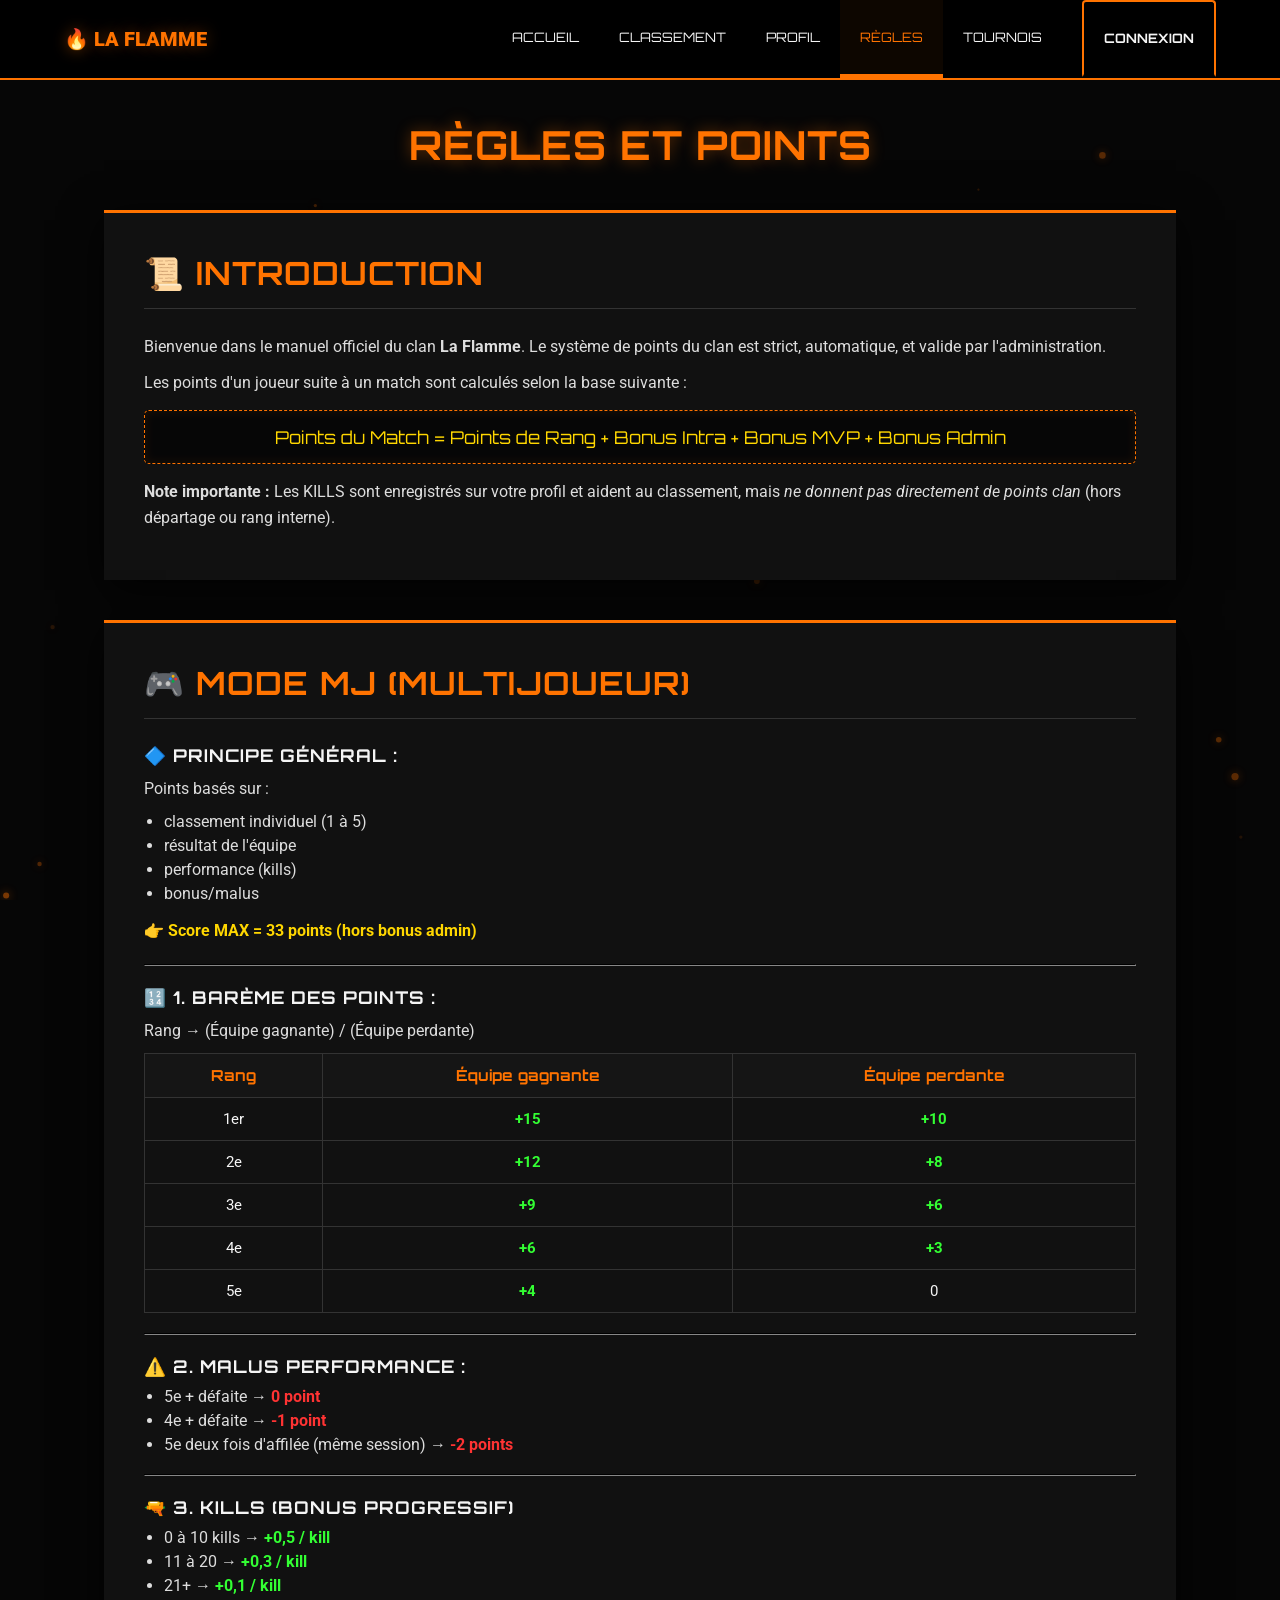
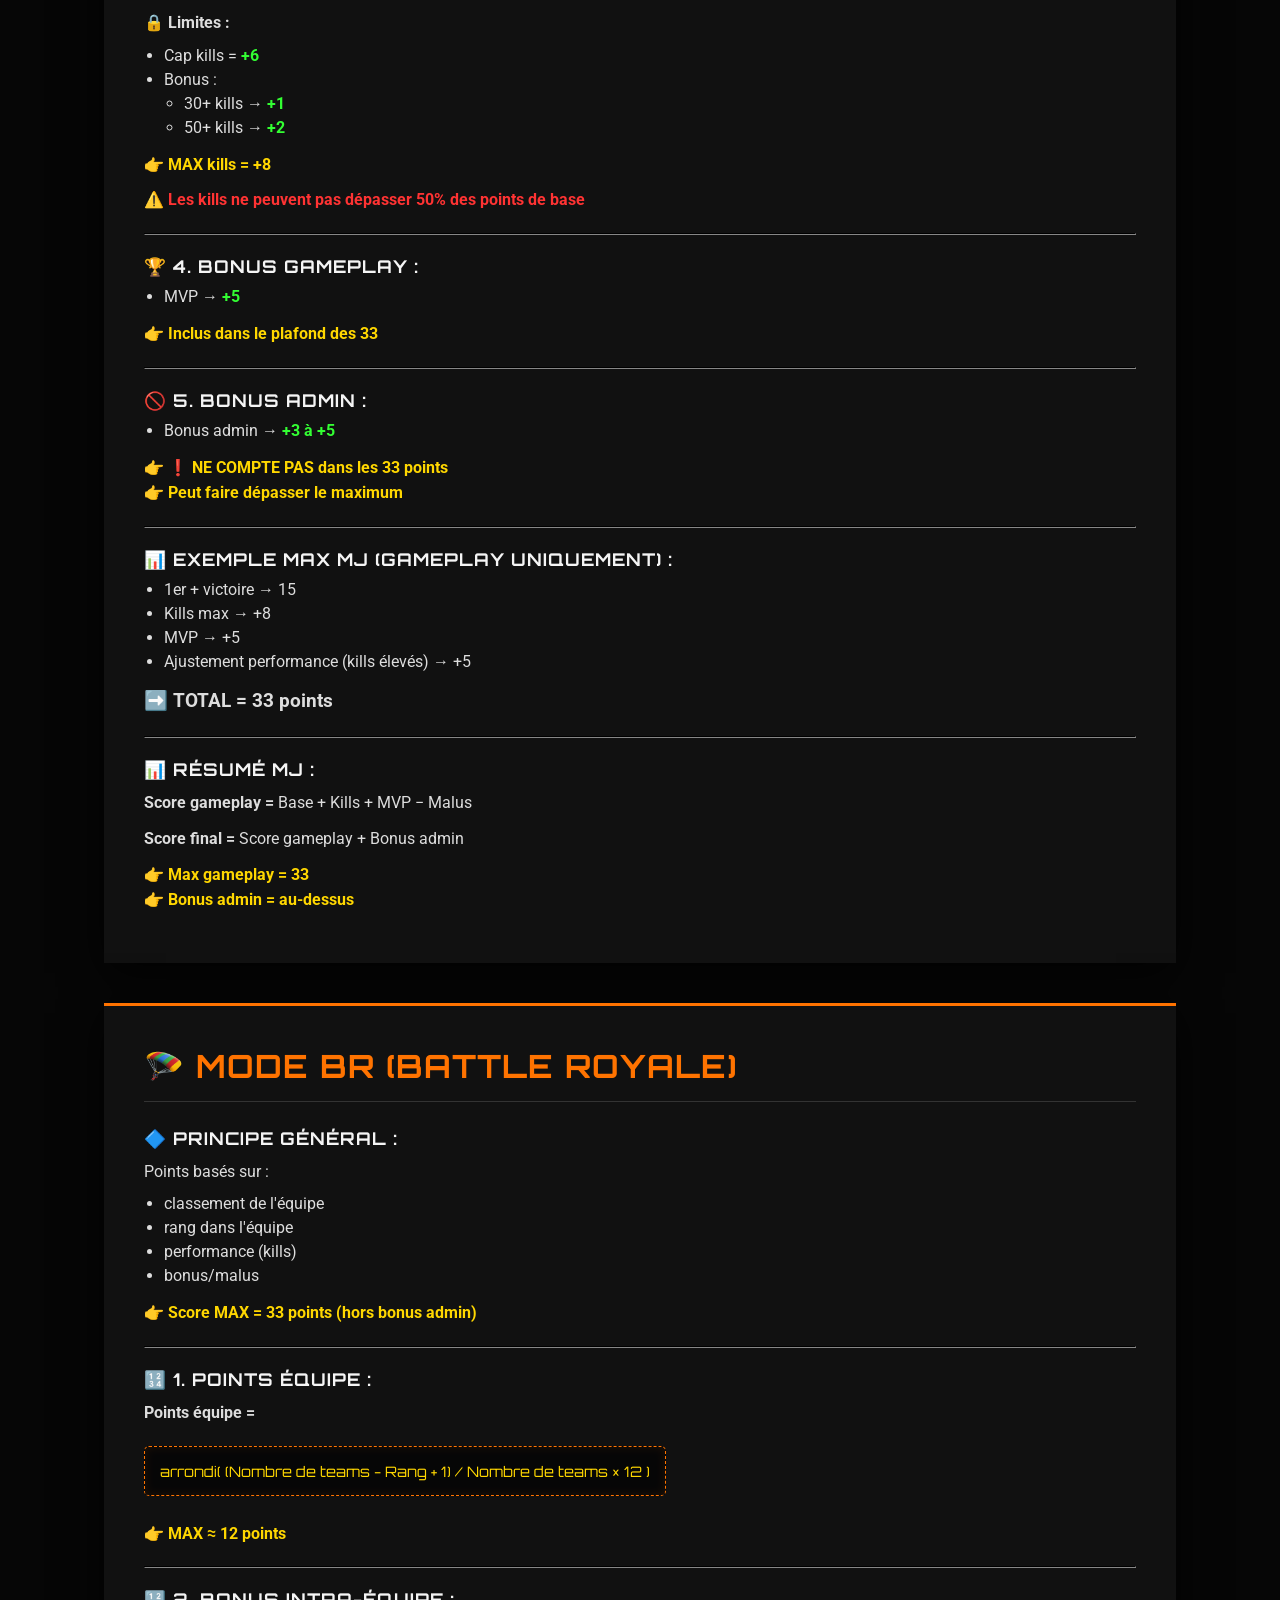
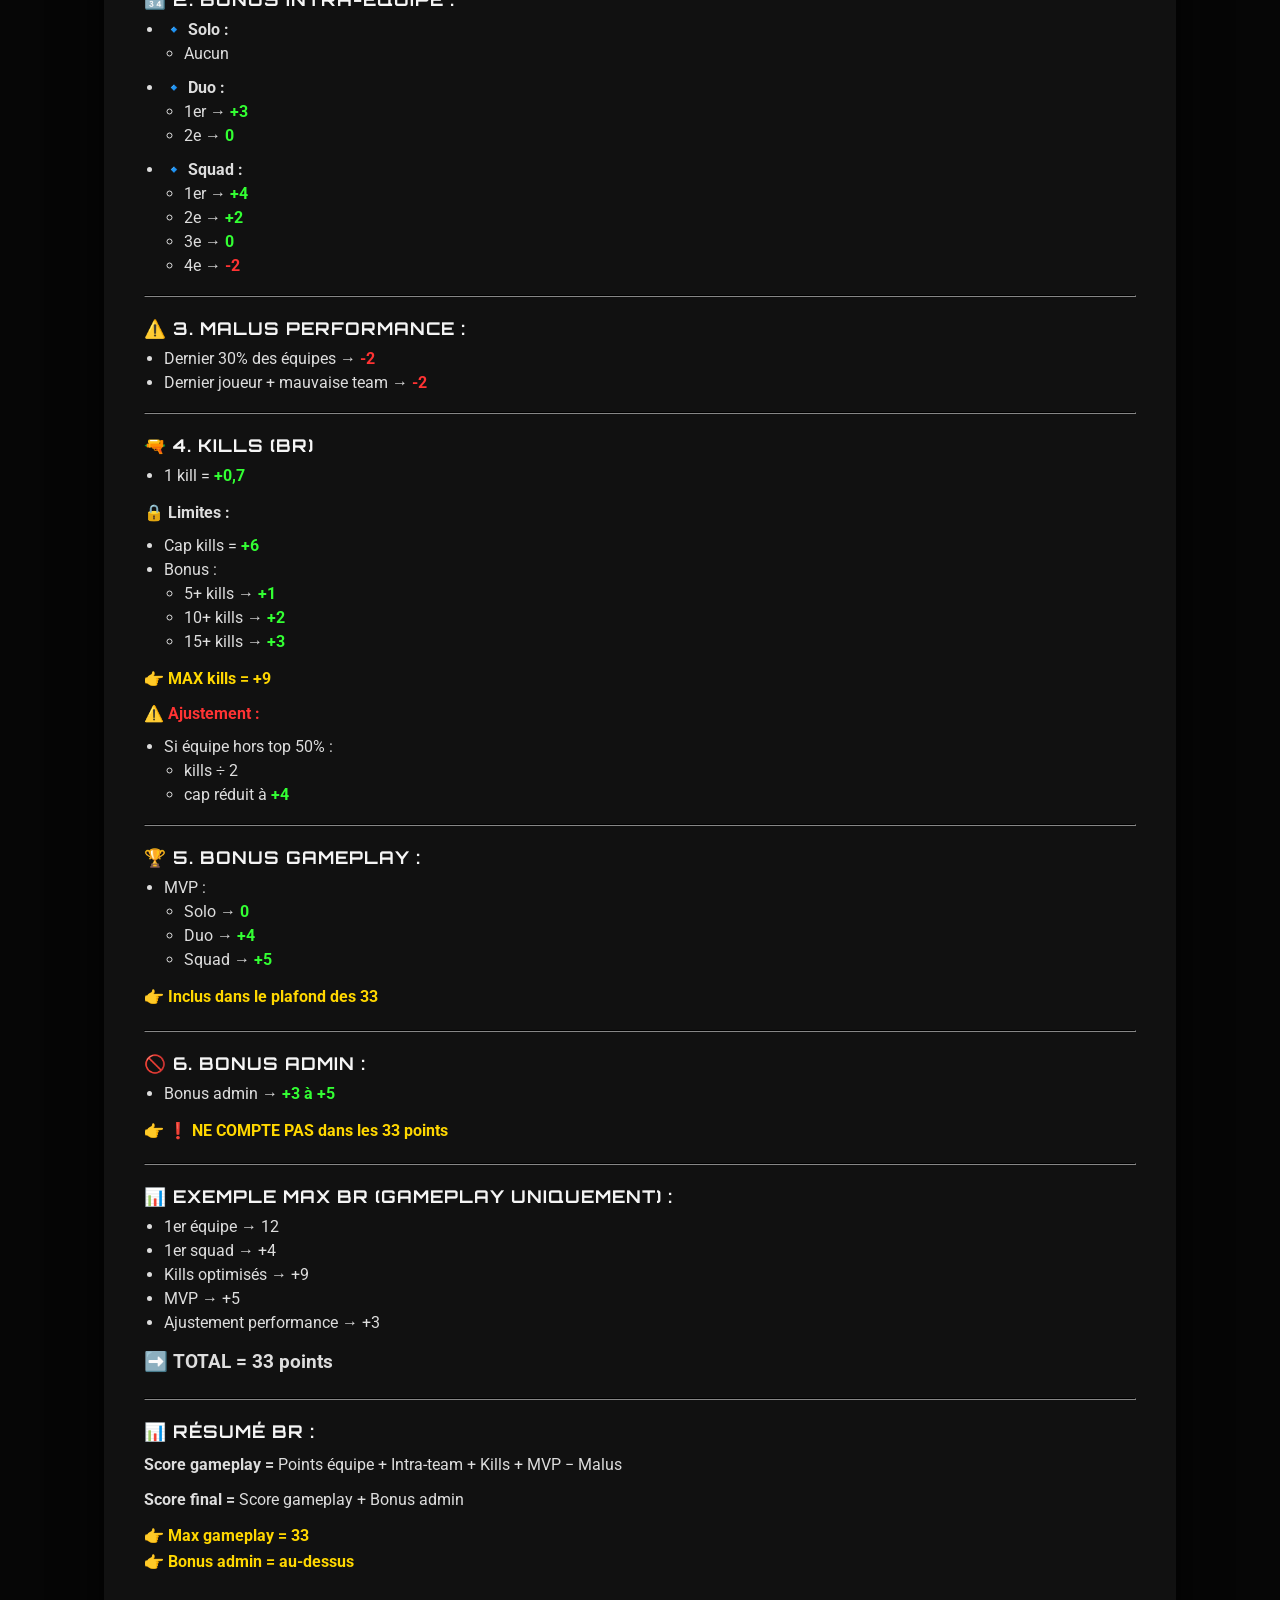
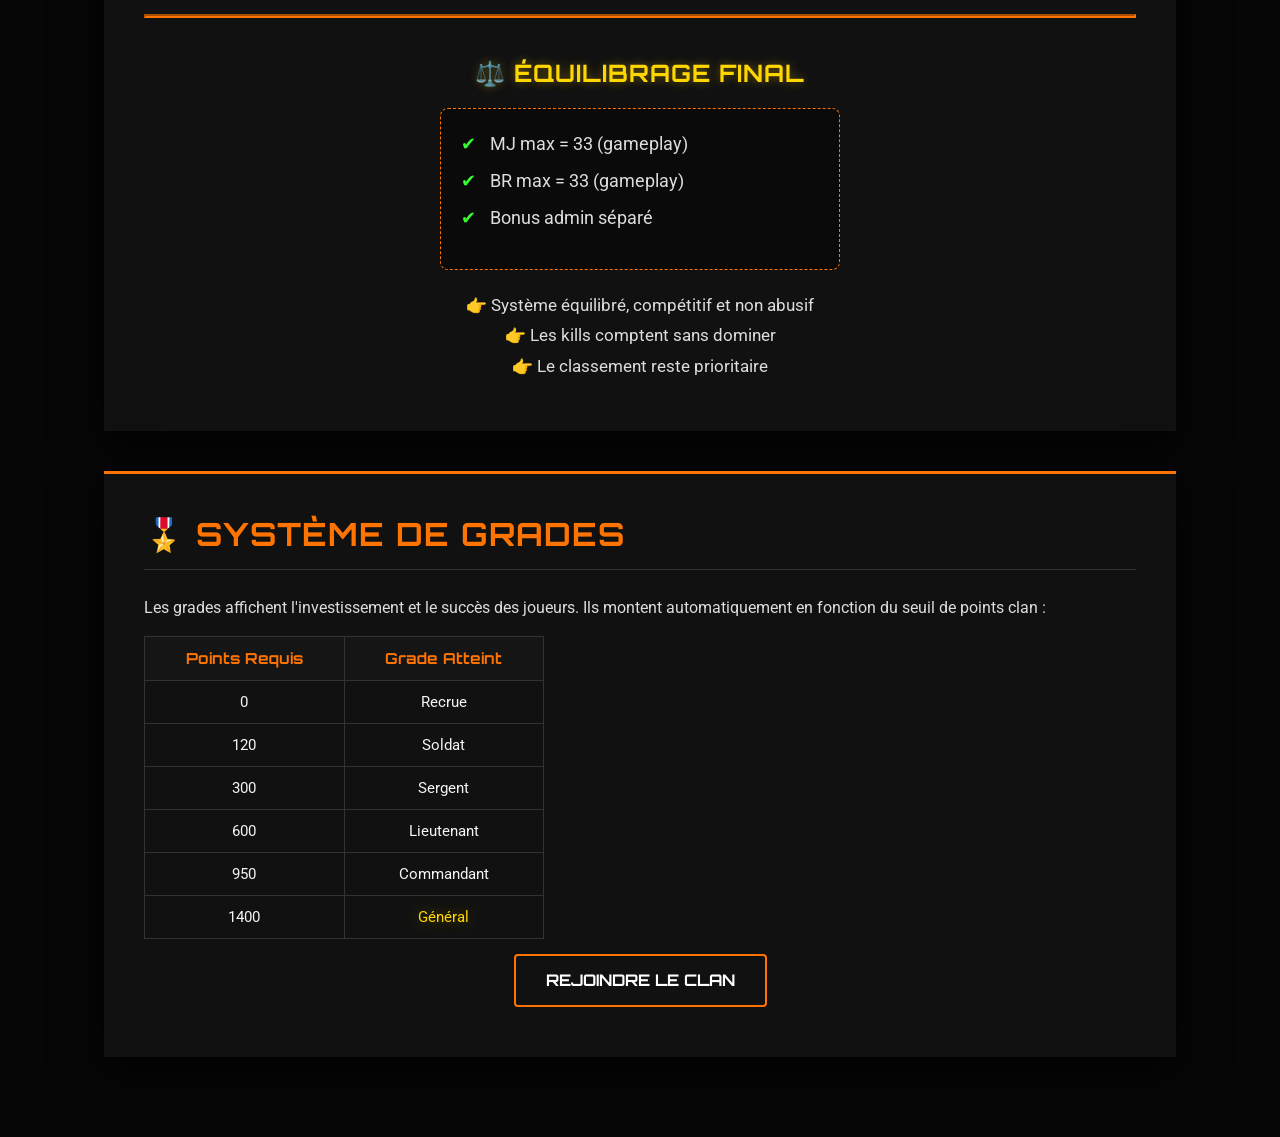
<file: regles.html>
<!DOCTYPE html>
<html lang="fr">

<head>
    <meta charset="UTF-8">
    <meta name="viewport" content="width=device-width, initial-scale=1.0">
    <title>Règles - La Flamme 🔥</title>
    <link rel="stylesheet" href="css/style.css">
    <style>
        .rules-container {
            max-width: 1200px;
        }

        .rules-section {
            background: var(--bg-panel);
            border-top: 3px solid var(--flame-orange);
            padding: 40px;
            margin-bottom: 40px;
            box-shadow: 0 10px 40px rgba(0, 0, 0, 0.8);
        }

        .rules-section h2 {
            color: var(--flame-orange);
            margin-bottom: 25px;
            font-size: 2rem;
            display: flex;
            align-items: center;
            gap: 15px;
            border-bottom: 1px solid #333;
            padding-bottom: 15px;
        }

        .rules-section p {
            line-height: 1.6;
            margin-bottom: 10px;
            color: #ddd;
        }

        .rules-section ul {
            margin-bottom: 15px;
            padding-left: 20px;
            color: #ddd;
        }

        .rules-section ul li {
            margin-bottom: 5px;
        }

        .formula-box {
            background: rgba(0, 0, 0, 0.6);
            border: 1px dashed var(--flame-orange);
            padding: 15px;
            text-align: center;
            font-family: 'Orbitron', sans-serif;
            color: var(--flame-yellow);
            border-radius: 5px;
            margin: 15px 0;
            font-size: 1.1rem;
            box-shadow: inset 0 0 10px rgba(255, 115, 0, 0.1);
        }

        .points-grid {
            display: grid;
            grid-template-columns: 1fr 1fr;
            gap: 20px;
            margin-top: 20px;
        }

        @media (max-width: 768px) {
            .points-grid {
                grid-template-columns: 1fr;
            }
        }

        .mini-table {
            width: 100%;
            border-collapse: collapse;
            font-size: 0.95rem;
        }

        .mini-table th,
        .mini-table td {
            padding: 12px 15px;
            text-align: center;
            border: 1px solid #333;
        }

        .mini-table th {
            background: #151515;
            color: var(--flame-orange);
            font-family: 'Orbitron', sans-serif;
        }

        .mini-table tr:hover td {
            background: #111;
        }

        .malus {
            color: #ff3333;
            font-weight: bold;
        }

        .bonus {
            color: #33ff33;
            font-weight: bold;
        }
    </style>
</head>

<body>
    <canvas id="embers-canvas"></canvas>

    <!-- Navigation -->
    <nav class="navbar">
        <a href="index.html" class="nav-brand">🔥 LA FLAMME</a>
        <div class="menu-toggle" id="mobile-menu"><span></span><span></span><span></span></div>
        <div class="nav-links">
            <a href="index.html">ACCUEIL</a>
            <a href="classement.html">CLASSEMENT</a>
            <a href="profil.html">PROFIL</a>
            <a href="regles.html" class="active">RÈGLES</a>
            <a href="tournois.html">TOURNOIS</a>
            <a href="connexion.html" class="btn btn-outline btn-small" style="margin-left: 20px;">CONNEXION</a>
        </div>
    </nav>

    <div class="container rules-container">
        <h1 class="orbitron"
            style="text-align: center; color: var(--flame-orange); text-shadow: var(--glow-orange); margin-bottom: 40px; font-size: 2.5rem;">
            RÈGLES ET POINTS</h1>

        <!-- Intro -->
        <div class="rules-section">
            <h2>📜 Introduction</h2>
            <p>Bienvenue dans le manuel officiel du clan <strong>La Flamme</strong>. Le système de points du clan est
                strict, automatique, et valide par l'administration.</p>
            <p>Les points d'un joueur suite à un match sont calculés selon la base suivante :</p>
            <div class="formula-box">Points du Match = Points de Rang + Bonus Intra + Bonus MVP + Bonus Admin</div>
            <p><strong>Note importante :</strong> Les KILLS sont enregistrés sur votre profil et aident au classement,
                mais <em>ne donnent pas directement de points clan</em> (hors départage ou rang interne).</p>
        </div>

        <!-- Mode MJ -->
        <div class="rules-section">
            <h2>🎮 MODE MJ (Multijoueur)</h2>
            <h3 style="color: var(--text-color); margin-bottom: 10px; font-size: 1.1rem;">🔷 Principe général :</h3>
            <p>Points basés sur :</p>
            <ul>
                <li>classement individuel (1 à 5)</li>
                <li>résultat de l'équipe</li>
                <li>performance (kills)</li>
                <li>bonus/malus</li>
            </ul>
            <p style="color: var(--flame-yellow); font-weight: bold; margin-top: 10px;">👉 Score MAX = 33 points (hors bonus admin)</p>

            <hr style="border-color: #333; margin: 20px 0;">

            <h3 style="color: var(--text-color); margin-bottom: 10px; font-size: 1.1rem;">🔢 1. Barème des points :</h3>
            <p style="margin-bottom: 10px;">Rang → (Équipe gagnante) / (Équipe perdante)</p>
            <table class="mini-table" style="margin-bottom: 20px;">
                <tr>
                    <th>Rang</th>
                    <th>Équipe gagnante</th>
                    <th>Équipe perdante</th>
                </tr>
                <tr>
                    <td>1er</td>
                    <td class="bonus">+15</td>
                    <td class="bonus">+10</td>
                </tr>
                <tr>
                    <td>2e</td>
                    <td class="bonus">+12</td>
                    <td class="bonus">+8</td>
                </tr>
                <tr>
                    <td>3e</td>
                    <td class="bonus">+9</td>
                    <td class="bonus">+6</td>
                </tr>
                <tr>
                    <td>4e</td>
                    <td class="bonus">+6</td>
                    <td class="bonus">+3</td>
                </tr>
                <tr>
                    <td>5e</td>
                    <td class="bonus">+4</td>
                    <td>0</td>
                </tr>
            </table>

            <hr style="border-color: #333; margin: 20px 0;">

            <h3 style="color: var(--text-color); margin-bottom: 10px; font-size: 1.1rem;">⚠️ 2. Malus performance :</h3>
            <ul>
                <li>5e + défaite → <span class="malus">0 point</span></li>
                <li>4e + défaite → <span class="malus">-1 point</span></li>
                <li>5e deux fois d'affilée (même session) → <span class="malus">-2 points</span></li>
            </ul>

            <hr style="border-color: #333; margin: 20px 0;">

            <h3 style="color: var(--text-color); margin-bottom: 10px; font-size: 1.1rem;">🔫 3. Kills (bonus progressif)</h3>
            <ul>
                <li>0 à 10 kills → <span class="bonus">+0,5 / kill</span></li>
                <li>11 à 20 → <span class="bonus">+0,3 / kill</span></li>
                <li>21+ → <span class="bonus">+0,1 / kill</span></li>
            </ul>
            <p><strong>🔒 Limites :</strong></p>
            <ul>
                <li>Cap kills = <span class="bonus">+6</span></li>
                <li>Bonus :
                    <ul style="margin-top: 5px;">
                        <li>30+ kills → <span class="bonus">+1</span></li>
                        <li>50+ kills → <span class="bonus">+2</span></li>
                    </ul>
                </li>
            </ul>
            <p style="color: var(--flame-yellow); font-weight: bold; margin-top: 10px;">👉 MAX kills = +8</p>
            <p style="color: #ff3333; font-weight: bold;">⚠️ Les kills ne peuvent pas dépasser 50% des points de base</p>

            <hr style="border-color: #333; margin: 20px 0;">

            <h3 style="color: var(--text-color); margin-bottom: 10px; font-size: 1.1rem;">🏆 4. Bonus gameplay :</h3>
            <ul>
                <li>MVP → <span class="bonus">+5</span></li>
            </ul>
            <p style="color: var(--flame-yellow); font-weight: bold; margin-top: 10px;">👉 Inclus dans le plafond des 33</p>

            <hr style="border-color: #333; margin: 20px 0;">

            <h3 style="color: var(--text-color); margin-bottom: 10px; font-size: 1.1rem;">🚫 5. Bonus admin :</h3>
            <ul>
                <li>Bonus admin → <span class="bonus">+3 à +5</span></li>
            </ul>
            <p style="color: var(--flame-yellow); font-weight: bold; margin-top: 10px;">👉 ❗ NE COMPTE PAS dans les 33 points<br>👉 Peut faire dépasser le maximum</p>

            <hr style="border-color: #333; margin: 20px 0;">

            <h3 style="color: var(--text-color); margin-bottom: 10px; font-size: 1.1rem;">📊 Exemple MAX MJ (gameplay uniquement) :</h3>
            <ul>
                <li>1er + victoire → 15</li>
                <li>Kills max → +8</li>
                <li>MVP → +5</li>
                <li>Ajustement performance (kills élevés) → +5</li>
            </ul>
            <p style="font-size: 1.2rem; margin-top: 10px;">➡️ <strong>TOTAL = 33 points</strong></p>

            <hr style="border-color: #333; margin: 20px 0;">

            <h3 style="color: var(--text-color); margin-bottom: 10px; font-size: 1.1rem;">📊 Résumé MJ :</h3>
            <p><strong>Score gameplay =</strong> Base + Kills + MVP − Malus</p>
            <p><strong>Score final =</strong> Score gameplay + Bonus admin</p>
            <p style="color: var(--flame-yellow); font-weight: bold; margin-top: 10px;">👉 Max gameplay = 33<br>👉 Bonus admin = au-dessus</p>
        </div>

        <!-- Mode BR -->
        <div class="rules-section">
            <h2>🪂 MODE BR (Battle Royale)</h2>
            <h3 style="color: var(--text-color); margin-bottom: 10px; font-size: 1.1rem;">🔷 Principe général :</h3>
            <p>Points basés sur :</p>
            <ul>
                <li>classement de l'équipe</li>
                <li>rang dans l'équipe</li>
                <li>performance (kills)</li>
                <li>bonus/malus</li>
            </ul>
            <p style="color: var(--flame-yellow); font-weight: bold; margin-top: 10px;">👉 Score MAX = 33 points (hors bonus admin)</p>

            <hr style="border-color: #333; margin: 20px 0;">

            <h3 style="color: var(--text-color); margin-bottom: 10px; font-size: 1.1rem;">🔢 1. Points équipe :</h3>
            <p><strong>Points équipe =</strong></p>
            <div class="formula-box" style="font-size: 0.9rem; display: inline-block; margin-top: 10px;">
                arrondi( (Nombre de teams - Rang + 1) / Nombre de teams × 12 )
            </div>
            <p style="color: var(--flame-yellow); font-weight: bold; margin-top: 10px;">👉 MAX ≈ 12 points</p>

            <hr style="border-color: #333; margin: 20px 0;">

            <h3 style="color: var(--text-color); margin-bottom: 10px; font-size: 1.1rem;">🔢 2. Bonus intra-équipe :</h3>
            <ul>
                <li><strong>🔹 Solo :</strong>
                    <ul style="margin-top: 5px;">
                        <li>Aucun</li>
                    </ul>
                </li>
                <li><strong>🔹 Duo :</strong>
                    <ul style="margin-top: 5px;">
                        <li>1er → <span class="bonus">+3</span></li>
                        <li>2e → <span class="bonus">0</span></li>
                    </ul>
                </li>
                <li><strong>🔹 Squad :</strong>
                    <ul style="margin-top: 5px;">
                        <li>1er → <span class="bonus">+4</span></li>
                        <li>2e → <span class="bonus">+2</span></li>
                        <li>3e → <span class="bonus">0</span></li>
                        <li>4e → <span class="malus">-2</span></li>
                    </ul>
                </li>
            </ul>

            <hr style="border-color: #333; margin: 20px 0;">

            <h3 style="color: var(--text-color); margin-bottom: 10px; font-size: 1.1rem;">⚠️ 3. Malus performance :</h3>
            <ul>
                <li>Dernier 30% des équipes → <span class="malus">-2</span></li>
                <li>Dernier joueur + mauvaise team → <span class="malus">-2</span></li>
            </ul>

            <hr style="border-color: #333; margin: 20px 0;">

            <h3 style="color: var(--text-color); margin-bottom: 10px; font-size: 1.1rem;">🔫 4. Kills (BR)</h3>
            <ul>
                <li>1 kill = <span class="bonus">+0,7</span></li>
            </ul>
            <p><strong>🔒 Limites :</strong></p>
            <ul>
                <li>Cap kills = <span class="bonus">+6</span></li>
                <li>Bonus :
                    <ul style="margin-top: 5px;">
                        <li>5+ kills → <span class="bonus">+1</span></li>
                        <li>10+ kills → <span class="bonus">+2</span></li>
                        <li>15+ kills → <span class="bonus">+3</span></li>
                    </ul>
                </li>
            </ul>
            <p style="color: var(--flame-yellow); font-weight: bold; margin-top: 10px;">👉 MAX kills = +9</p>
            <p style="color: #ff3333; font-weight: bold;">⚠️ Ajustement :</p>
            <ul>
                <li>Si équipe hors top 50% :
                    <ul style="margin-top: 5px;">
                        <li>kills ÷ 2</li>
                        <li>cap réduit à <span class="bonus">+4</span></li>
                    </ul>
                </li>
            </ul>

            <hr style="border-color: #333; margin: 20px 0;">

            <h3 style="color: var(--text-color); margin-bottom: 10px; font-size: 1.1rem;">🏆 5. Bonus gameplay :</h3>
            <ul>
                <li>MVP :
                    <ul style="margin-top: 5px;">
                        <li>Solo → <span class="bonus">0</span></li>
                        <li>Duo → <span class="bonus">+4</span></li>
                        <li>Squad → <span class="bonus">+5</span></li>
                    </ul>
                </li>
            </ul>
            <p style="color: var(--flame-yellow); font-weight: bold; margin-top: 10px;">👉 Inclus dans le plafond des 33</p>

            <hr style="border-color: #333; margin: 20px 0;">

            <h3 style="color: var(--text-color); margin-bottom: 10px; font-size: 1.1rem;">🚫 6. Bonus admin :</h3>
            <ul>
                <li>Bonus admin → <span class="bonus">+3 à +5</span></li>
            </ul>
            <p style="color: var(--flame-yellow); font-weight: bold; margin-top: 10px;">👉 ❗ NE COMPTE PAS dans les 33 points</p>

            <hr style="border-color: #333; margin: 20px 0;">

            <h3 style="color: var(--text-color); margin-bottom: 10px; font-size: 1.1rem;">📊 Exemple MAX BR (gameplay uniquement) :</h3>
            <ul>
                <li>1er équipe → 12</li>
                <li>1er squad → +4</li>
                <li>Kills optimisés → +9</li>
                <li>MVP → +5</li>
                <li>Ajustement performance → +3</li>
            </ul>
            <p style="font-size: 1.2rem; margin-top: 10px;">➡️ <strong>TOTAL = 33 points</strong></p>

            <hr style="border-color: #333; margin: 20px 0;">

            <h3 style="color: var(--text-color); margin-bottom: 10px; font-size: 1.1rem;">📊 Résumé BR :</h3>
            <p><strong>Score gameplay =</strong> Points équipe + Intra-team + Kills + MVP − Malus</p>
            <p><strong>Score final =</strong> Score gameplay + Bonus admin</p>
            <p style="color: var(--flame-yellow); font-weight: bold; margin-top: 10px;">👉 Max gameplay = 33<br>👉 Bonus admin = au-dessus</p>
            
            <hr style="border-color: var(--flame-orange); border-width: 2px; margin: 40px 0;">
            <h3 style="color: var(--flame-yellow); text-align: center; font-size: 1.5rem; text-shadow: 0 0 10px rgba(255, 204, 0, 0.4);">⚖️ ÉQUILIBRAGE FINAL</h3>
            <div style="background: rgba(0, 0, 0, 0.4); border: 1px dashed var(--flame-orange); padding: 20px; border-radius: 8px; max-width: 400px; margin: 20px auto;">
                <ul style="list-style: none; padding: 0; font-size: 1.1rem; line-height: 1.8;">
                    <li><span style="color: #33ff33; margin-right: 10px;">✔</span> MJ max = 33 (gameplay)</li>
                    <li><span style="color: #33ff33; margin-right: 10px;">✔</span> BR max = 33 (gameplay)</li>
                    <li><span style="color: #33ff33; margin-right: 10px;">✔</span> Bonus admin séparé</li>
                </ul>
            </div>
            <p style="text-align: center; color: #ddd; margin-top: 15px; line-height: 1.8; font-size: 1.05rem;">
                <span style="color: var(--flame-yellow);">👉</span> Système équilibré, compétitif et non abusif<br>
                <span style="color: var(--flame-yellow);">👉</span> Les kills comptent sans dominer<br>
                <span style="color: var(--flame-yellow);">👉</span> Le classement reste prioritaire
            </p>
        </div>

        <!-- Grades -->
        <div class="rules-section">
            <h2>🎖️ Système de Grades</h2>
            <p>Les grades affichent l'investissement et le succès des joueurs. Ils montent automatiquement en fonction
                du seuil de points clan :</p>
            <table class="mini-table" style="max-width: 400px; margin-top: 15px;">
                <tr>
                    <th>Points Requis</th>
                    <th>Grade Atteint</th>
                </tr>
                <tr>
                    <td>0</td>
                    <td>Recrue</td>
                </tr>
                <tr>
                    <td>120</td>
                    <td>Soldat</td>
                </tr>
                <tr>
                    <td>300</td>
                    <td>Sergent</td>
                </tr>
                <tr>
                    <td>600</td>
                    <td>Lieutenant</td>
                </tr>
                <tr>
                    <td>950</td>
                    <td>Commandant</td>
                </tr>
                <tr>
                    <td>1400</td>
                    <td><span style="color: var(--flame-yellow); text-shadow: var(--glow-yellow);">Général</span></td>
                </tr>
            </table>
            <p style="text-align: center; margin-top: 15px;"><a href="register.html" class="btn btn-outline">Rejoindre
                    le Clan</a></p>
        </div>
    </div>

    <script src="js/supabase.js"></script>
    <script src="js/main.js"></script>
</body>

</html>
</file>
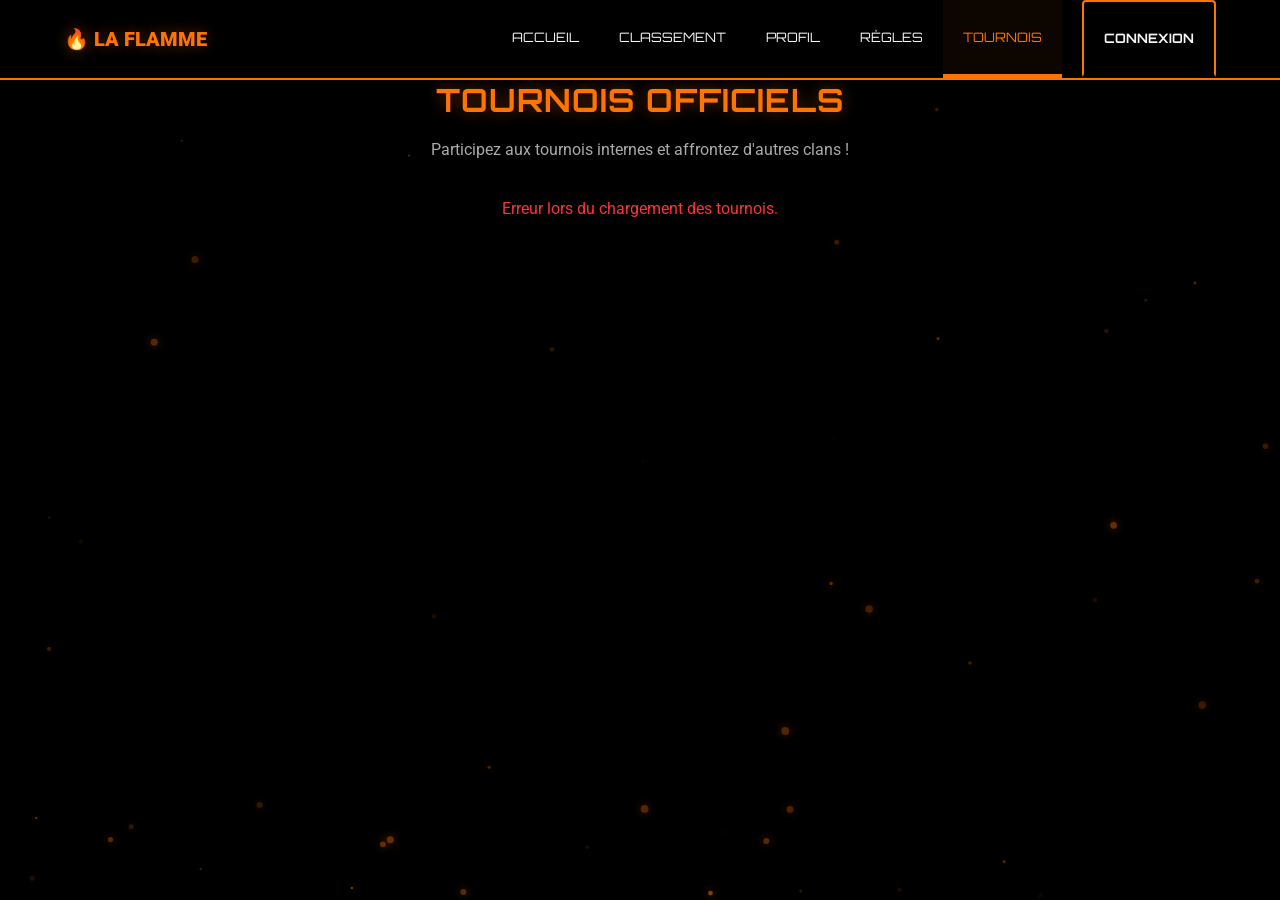
<file: tournois.html>
<!DOCTYPE html>
<html lang="fr">

<head>
    <meta charset="UTF-8">
    <meta name="viewport" content="width=device-width, initial-scale=1.0">
    <title>Tournois - La Flamme 🔥</title>
    <link rel="stylesheet" href="css/style.css">
    <style>
        body {
            background-color: #000;
        }

        .coming-soon-container {
            display: flex;
            flex-direction: column;
            justify-content: center;
            align-items: center;
            min-height: calc(100vh - 80px);
            /* minus navbar approximately */
            text-align: center;
        }

        .coming-soon-title {
            font-size: 3rem;
            color: var(--flame-orange);
            text-shadow: var(--glow-orange);
            margin-bottom: 20px;
            text-transform: uppercase;
        }

        .coming-soon-text {
            font-size: 1.2rem;
            color: #aaa;
            max-width: 600px;
            line-height: 1.6;
        }

        .fire-icon {
            font-size: 5rem;
            margin-bottom: 30px;
            animation: pulse 2s infinite alternate;
        }

        @keyframes pulse {
            0% {
                transform: scale(1);
                filter: drop-shadow(0 0 10px rgba(255, 115, 0, 0.4));
            }

            100% {
                transform: scale(1.1);
                filter: drop-shadow(0 0 30px rgba(255, 115, 0, 1));
            }
        }

        @media (max-width: 600px) {
            .coming-soon-title {
                font-size: 2rem;
            }
            .coming-soon-text {
                font-size: 1rem;
                padding: 0 15px;
            }
        }
    </style>
</head>

<body>
    <canvas id="embers-canvas"></canvas>

    <!-- Navigation -->
    <nav class="navbar">
        <a href="index.html" class="nav-brand">🔥 LA FLAMME</a>
        <div class="menu-toggle" id="mobile-menu"><span></span><span></span><span></span></div>
        <div class="nav-links">
            <a href="index.html">ACCUEIL</a>
            <a href="classement.html">CLASSEMENT</a>
            <a href="profil.html">PROFIL</a>
            <a href="regles.html">RÈGLES</a>
            <a href="tournois.html" class="active">TOURNOIS</a>
            <a href="connexion.html" class="btn btn-outline btn-small" style="margin-left: 20px;">CONNEXION</a>
        </div>
    </nav>

    <div class="container" style="margin-top: 40px;">
        <h1 style="text-align: center; color: var(--flame-orange); text-shadow: var(--glow-orange); margin-bottom: 20px;"
            class="orbitron">TOURNOIS OFFICIELS</h1>
        <p style="text-align: center; color: #aaa; margin-bottom: 40px;">Participez aux tournois internes et affrontez
            d'autres clans !</p>

        <div id="tournois-container">
            <p style="text-align: center; color: #aaa;">Chargement des tournois en cours...</p>
        </div>
    </div>

    <!-- Scripts -->
    <script src="js/supabase.js"></script>
    <script src="js/main.js"></script>
    <script>
        document.addEventListener('DOMContentLoaded', async () => {
            const tournoisContainer = document.getElementById('tournois-container');

            try {
                if (!window.supabaseClient) throw new Error("Supabase non initialisé");

                const { data, error } = await window.supabaseClient
                    .from('tournois')
                    .select('*')
                    .order('date_tournoi', { ascending: false });

                if (error) throw error;

                tournoisContainer.innerHTML = '';

                if (!data || data.length === 0) {
                    tournoisContainer.innerHTML = '<p style="text-align: center; color: #aaa;">Aucun tournoi disponible pour le moment.</p>';
                    return;
                }

                data.forEach(tournoi => {
                    const statusColor = tournoi.statut === 'Ouvert' ? '#33ff33' : (tournoi.statut === 'Terminé' ? '#ff3333' : '#aaa');
                    const opacity = tournoi.statut === 'Terminé' ? '0.7' : '1';
                    const icon = tournoi.statut === 'Terminé' ? '❄️' : '🔥';
                    const titleColor = tournoi.statut === 'Terminé' ? '#aaa' : 'var(--flame-yellow)';
                    
                    const btnHtml = tournoi.statut === 'Ouvert' ? `<button class="btn btn-inscrire" data-id="${tournoi.id}" style="margin-top: 20px;">S'INSCRIRE</button>` : '';

                    const div = document.createElement('div');
                    div.className = 'panel';
                    div.style.marginTop = '30px';
                    div.style.opacity = opacity;
                    div.innerHTML = `
                        <div class="panel-header">
                            <h3 class="panel-title" style="color: ${titleColor};">${icon} ${tournoi.nom}</h3>
                        </div>
                        <div style="padding: 20px;">
                            <p><strong>Mode :</strong> ${tournoi.mode}</p>
                            <p><strong>Date :</strong> ${new Date(tournoi.date_tournoi).toLocaleDateString('fr-FR')}</p>
                            ${tournoi.description ? `<p><strong>Description :</strong> ${tournoi.description}</p>` : ''}
                            ${tournoi.recompense ? `<p><strong>Récompense :</strong> ${tournoi.recompense}</p>` : ''}
                            <p style="margin-top: 15px; color: ${statusColor};">Statut : ${tournoi.statut}</p>
                            ${btnHtml}
                        </div>
                    `;
                    tournoisContainer.appendChild(div);
                });

                // Attach logic for inscriptions
                document.querySelectorAll('.btn-inscrire').forEach(btn => {
                    btn.addEventListener('click', async (e) => {
                        const tournoiId = e.target.getAttribute('data-id');
                        const sessionData = localStorage.getItem('flamme_user');
                        if (!sessionData) {
                            alert("Vous devez être connecté pour vous inscrire à un tournoi.");
                            window.location.href = "connexion.html";
                            return;
                        }
                        
                        const user = JSON.parse(sessionData);
                        btn.disabled = true;
                        btn.textContent = "INSCRIPTION...";
                        
                        try {
                            const { data: playerData, error: pError } = await window.supabaseClient.from('joueurs').select('id').eq('whatsapp', user.whatsapp).single();
                            if (pError || !playerData) throw new Error("Erreur récupération profil.");
                            
                            const joueurId = playerData.id;
                            
                            const { error: insError } = await window.supabaseClient.from('inscriptions_tournois').insert([{
                                tournoi_id: tournoiId,
                                joueur_id: joueurId
                            }]);
                            
                            if (insError) {
                                if (insError.code === '23505') {
                                    alert("Vous êtes déjà inscrit à ce tournoi !");
                                } else {
                                    throw insError;
                                }
                            } else {
                                alert("Inscription confirmée ! Préparez-vous pour le tournoi.");
                                btn.textContent = "INSCRIT ✔️";
                                btn.style.background = "#33ff33";
                                btn.style.color = "#000";
                            }
                        } catch (err) {
                            console.error(err);
                            alert(err.message || "Une erreur est survenue lors de l'inscription.");
                            btn.disabled = false;
                            btn.textContent = "S'INSCRIRE";
                        }
                    });
                });

            } catch (err) {
                console.error("Erreur de chargement des tournois:", err);
                tournoisContainer.innerHTML = '<p style="text-align: center; color: #ff3333;">Erreur lors du chargement des tournois.</p>';
            }
        });
    </script>
</body>

</html>
</file>
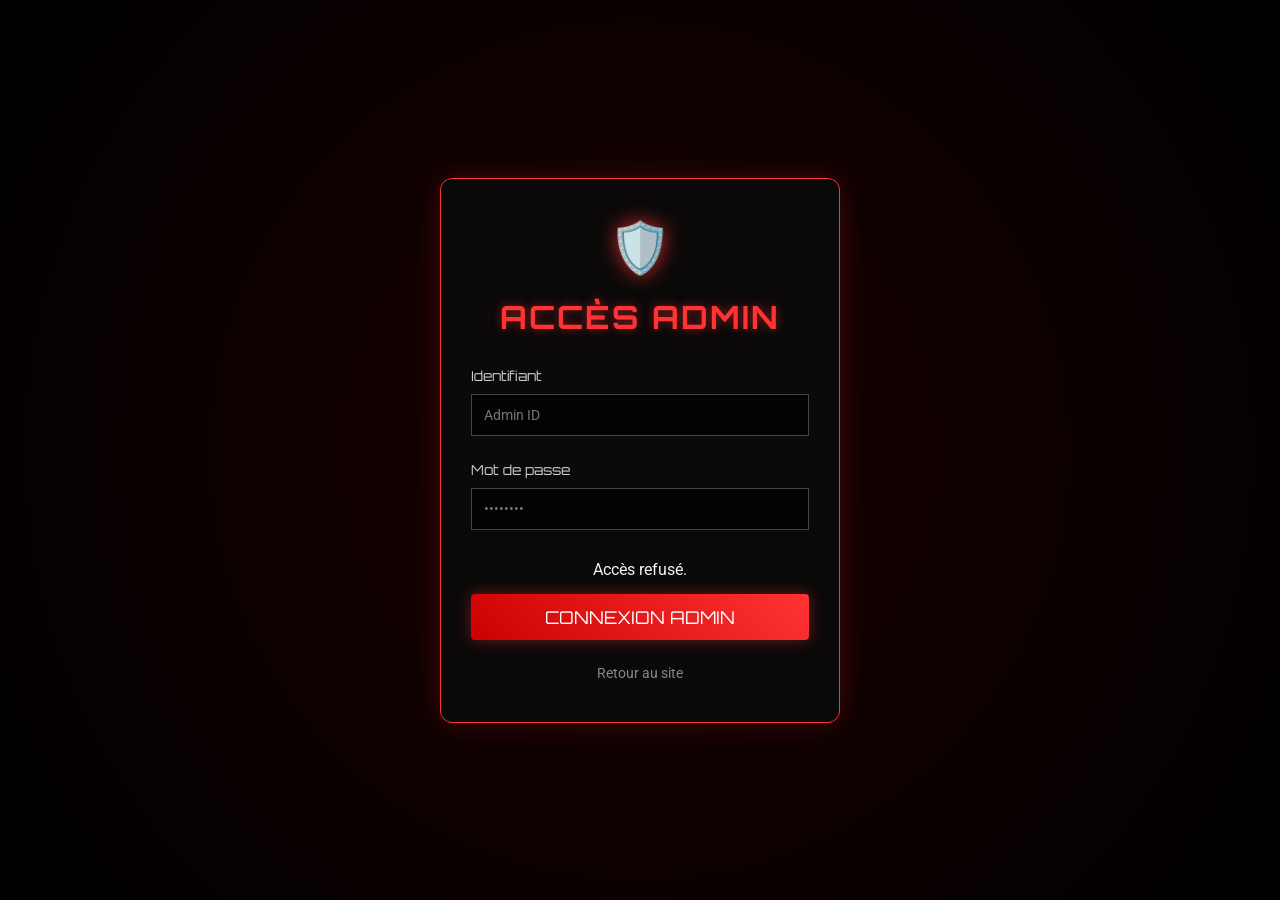
<file: admin/joueurs.html>
<!DOCTYPE html>
<html lang="fr">

<head>
    <meta charset="UTF-8">
    <meta name="viewport" content="width=device-width, initial-scale=1.0">
    <title>Gestion Joueurs - Admin</title>
    <script>
        if (!localStorage.getItem('flamme_admin')) {
            window.location.href = 'login.html';
        }
    </script>
    <link rel="stylesheet" href="../css/style.css">
    <style>
        body {
            background-color: #111;
        }

        .admin-layout {
            display: flex;
            min-height: 100vh;
        }

        .admin-sidebar {
            width: 250px;
            background: #1a1a1a;
            border-right: 1px solid #333;
            padding: 20px 0;
            display: flex;
            flex-direction: column;
        }

        .sidebar-brand {
            color: var(--flame-orange);
            font-size: 1.5rem;
            text-align: center;
            margin-bottom: 40px;
            text-shadow: var(--glow-orange);
            font-family: 'Orbitron', sans-serif;
            text-decoration: none;
        }

        .sidebar-menu {
            list-style: none;
        }

        .sidebar-menu a {
            display: block;
            padding: 15px 25px;
            color: #aaa;
            text-decoration: none;
            transition: 0.3s;
            border-left: 3px solid transparent;
            font-family: 'Orbitron', sans-serif;
            font-size: 0.9rem;
        }

        .sidebar-menu a:hover,
        .sidebar-menu a.active {
            background: rgba(255, 115, 0, 0.1);
            color: #fff;
            border-left-color: var(--flame-orange);
        }

        .admin-content {
            flex: 1;
            padding: 40px;
            overflow-y: auto;
        }

        .admin-header {
            display: flex;
            justify-content: space-between;
            align-items: center;
            margin-bottom: 40px;
            border-bottom: 1px solid #333;
            padding-bottom: 20px;
        }

        .admin-header h1 {
            font-size: 2rem;
            color: #fff;
            text-shadow: 0 0 10px rgba(255, 255, 255, 0.2);
            font-family: 'Orbitron', sans-serif;
        }

        .admin-card {
            background: rgba(20, 20, 20, 0.8);
            border: 1px solid #333;
            border-top: 3px solid var(--flame-orange);
            border-radius: 8px;
            padding: 30px;
            box-shadow: 0 10px 30px rgba(0, 0, 0, 0.5);
            margin-bottom: 30px;
        }

        .admin-table th {
            background: #222;
            color: var(--flame-yellow);
            font-family: 'Orbitron', sans-serif;
            text-transform: uppercase;
            font-size: 0.8rem;
            letter-spacing: 1px;
            padding: 15px;
            border-bottom: 2px solid #333;
        }

        .admin-table td {
            padding: 15px;
            vertical-align: middle;
            border-bottom: 1px solid #222;
        }

        .admin-table tbody tr:hover {
            background: rgba(255, 115, 0, 0.05);
        }

        .action-flex {
            display: flex;
            gap: 8px;
            justify-content: flex-start;
        }

        .btn-action {
            padding: 8px 12px;
            font-size: 0.75rem;
            cursor: pointer;
            border: 1px solid transparent;
            border-radius: 4px;
            color: white;
            font-weight: bold;
            text-transform: uppercase;
            transition: 0.3s;
        }

        .btn-penalize {
            background: rgba(204, 170, 0, 0.2);
            color: #ffcc00;
            border-color: #ffcc00;
        }
        .btn-penalize:hover {
            background: #ffcc00;
            color: #000;
            box-shadow: 0 0 10px rgba(255, 204, 0, 0.5);
        }

        .btn-delete {
            background: rgba(255, 51, 51, 0.2);
            color: #ff3333;
            border-color: #ff3333;
        }
        .btn-delete:hover {
            background: #ff3333;
            color: #fff;
            box-shadow: 0 0 10px rgba(255, 51, 51, 0.5);
        }

        .player-avatar-small {
            width: 40px;
            height: 40px;
            border-radius: 50%;
            background: #333;
            border: 1px solid var(--flame-orange);
            object-fit: cover;
        }

        .player-info-cell {
            display: flex;
            align-items: center;
            gap: 15px;
        }

        @media (max-width: 768px) {
            .admin-layout {
                flex-direction: column;
            }
            .admin-sidebar {
                width: 100%;
                border-right: none;
                border-bottom: 2px solid var(--flame-orange);
                padding: 10px 0;
            }
            .sidebar-menu {
                display: flex;
                flex-wrap: wrap;
                justify-content: center;
            }
            .sidebar-menu li {
                flex: 1 1 auto;
                min-width: 120px;
            }
            .sidebar-menu a {
                padding: 10px;
                text-align: center;
                border-left: none;
                border-bottom: 3px solid transparent;
            }
            .sidebar-menu a:hover,
            .sidebar-menu a.active {
                border-left: none;
                border-bottom-color: var(--flame-orange);
            }
            .admin-content {
                padding: 20px 10px;
            }
            .admin-header {
                flex-direction: column;
                text-align: center;
                gap: 15px;
            }
            .admin-card {
                padding: 15px;
            }
            .sidebar-brand {
                margin-bottom: 15px;
            }
            /* Table responsiveness is handled by .table-responsive wrapping the table */
        }
    </style>
</head>

<body>
    <div class="admin-layout">
        <!-- Sidebar -->
        <aside class="admin-sidebar">
            <a href="index.html" class="sidebar-brand">🔥 ADMIN</a>
            <ul class="sidebar-menu">
                <li><a href="index.html">Ajouter un Match</a></li>
                <li><a href="joueurs.html" class="active">Gestion Joueurs</a></li>
                <li><a href="saisons.html">Gestion Saisons</a></li>
                <li><a href="tournois.html">Gestion Tournois</a></li>
            </ul>
            <div style="margin-top: auto; padding: 20px;">
                <button onclick="logoutAdmin()" class="btn btn-outline"
                    style="width: 100%; border-color:#ff3333; color:#ff3333; background: transparent;">Déconnexion</button>
            </div>
        </aside>

        <!-- Main Content -->
        <main class="admin-content">
            <div class="admin-header">
                <h1>Gestion des Joueurs</h1>
            </div>

            <div class="admin-card">
                <div class="table-responsive">
                    <table class="gaming-table admin-table" style="font-size: 0.9rem;">
                        <thead>
                            <tr>
                                <th>Joueur / Pseudo</th>
                                <th>WhatsApp</th>
                                <th>Spécialité</th>
                                <th>Points</th>
                                <th>Actions Admin</th>
                            </tr>
                        </thead>
                        <tbody id="admin-players-body">
                            <!-- Players loaded dynamically -->
                            <tr>
                                <td colspan="5" style="text-align:center;">Chargement des joueurs...</td>
                            </tr>
                        </tbody>
                    </table>
                </div>
            </div>
        </main>
    </div>
    <script>
        function logoutAdmin() {
            localStorage.removeItem('flamme_admin');
            window.location.href = 'login.html';
        }
    </script>
    <script src="../js/supabase.js"></script>
    <script src="../js/main.js"></script>
    <script>
        document.addEventListener('DOMContentLoaded', async () => {
            const tbody = document.getElementById('admin-players-body');

            async function loadPlayers() {
                try {
                    if (!window.supabaseClient) throw new Error("Supabase non initialisé");

                    const { data, error } = await window.supabaseClient
                        .from('joueurs')
                        .select('*')
                        .order('points', { ascending: false });

                    if (error) throw error;

                    tbody.innerHTML = '';
                    if (!data || data.length === 0) {
                        tbody.innerHTML = '<tr><td colspan="5" style="text-align:center;">Aucun joueur trouvé</td></tr>';
                        return;
                    }

                    data.forEach(p => {
                        const defaultAvatar = 'https://api.dicebear.com/7.x/bottts-neutral/svg?seed=Ghost&backgroundColor=000000';
                        const avatarUrl = p.avatar_url ? p.avatar_url : defaultAvatar;

                        const tr = document.createElement('tr');
                        tr.innerHTML = `
                            <td>
                                <a href="../profil.html?id=${p.id}" target="_blank" style="text-decoration:none;">
                                    <div class="player-info-cell">
                                        <img src="${avatarUrl}" alt="Avatar" class="player-avatar-small">
                                        <strong class="orbitron" style="color: #fff; transition: 0.3s;" onmouseover="this.style.color='var(--flame-orange)'" onmouseout="this.style.color='#fff'">${p.pseudo}</strong>
                                    </div>
                                </a>
                            </td>
                            <td style="color: #aaa;">${p.whatsapp}</td>
                            <td><span style="background: #222; padding: 4px 8px; border-radius: 4px; font-size: 0.8rem;">${p.specialite}</span></td>
                            <td><strong style="color: var(--flame-orange); font-size: 1.1rem; font-family: 'Orbitron', sans-serif;">${p.points}</strong></td>
                            <td>
                                <div class="action-flex">
                                    <button class="btn-action btn-penalize" data-id="${p.id}" data-points="${p.points}" title="-20 pts changement spé">Changer Spé (-20)</button>
                                    <button class="btn-action btn-delete" data-id="${p.id}">Exclure</button>
                                </div>
                            </td>
                        `;
                        tbody.appendChild(tr);
                    });

                    // Attach events
                    document.querySelectorAll('.btn-delete').forEach(btn => {
                        btn.addEventListener('click', async (e) => {
                            if (confirm("Supprimer ce joueur ?")) {
                                const id = e.target.getAttribute('data-id');
                                await window.supabaseClient.from('joueurs').delete().eq('id', id);
                                loadPlayers();
                            }
                        });
                    });

                    // Helper to compute grade
                    const computeGrade = (points) => {
                        if (points >= 1400) return 'Général';
                        if (points >= 950) return 'Commandant';
                        if (points >= 600) return 'Lieutenant';
                        if (points >= 300) return 'Sergent';
                        if (points >= 120) return 'Soldat';
                        return 'Recrue';
                    };

                    document.querySelectorAll('.btn-penalize').forEach(btn => {
                        btn.addEventListener('click', async (e) => {
                            const currentSpec = e.target.closest('tr').querySelector('td:nth-child(3) span').textContent;
                            const newSpecInput = prompt(`Nouvelle spécialité (saisissez 'BR' ou 'MJ'). Actuelle: ${currentSpec} :`);
                            if (!newSpecInput) return;
                            const newSpec = newSpecInput.toUpperCase();
                            if (newSpec !== 'BR' && newSpec !== 'MJ') {
                                alert("Spécialité invalide. L'opération est annulée.");
                                return;
                            }
                            if (newSpec === currentSpec) {
                                alert("C'est déjà sa spécialité actuelle !");
                                return;
                            }
                            
                            if (confirm(`Vous allez changer la spécialité en ${newSpec} et appliquer -20 points. Confirmer ?`)) {
                                const id = e.target.getAttribute('data-id');
                                const currentPts = parseInt(e.target.getAttribute('data-points'));
                                const newPtsNumerical = currentPts - 20;
                                const newPtsStr = newPtsNumerical.toString();
                                const newGrade = computeGrade(newPtsNumerical);
                                
                                try {
                                    const { error } = await window.supabaseClient.from('joueurs')
                                        .update({ points: newPtsStr, specialite: newSpec, grade: newGrade })
                                        .eq('id', id);
                                    if (error) throw error;
                                    loadPlayers();
                                    alert("Spécialité changée avec succès. -20 points appliqués.");
                                } catch (err) {
                                    console.error("Erreur màj:", err);
                                    alert("Erreur lors de la mise à jour.");
                                }
                            }
                        });
                    });

                } catch (err) {
                    console.error("Erreur", err);
                    tbody.innerHTML = '<tr><td colspan="5" style="text-align:center; color:red;">Erreur de chargement.</td></tr>';
                }
            }

            loadPlayers();
        });
    </script>
</body>

</html>
</file>
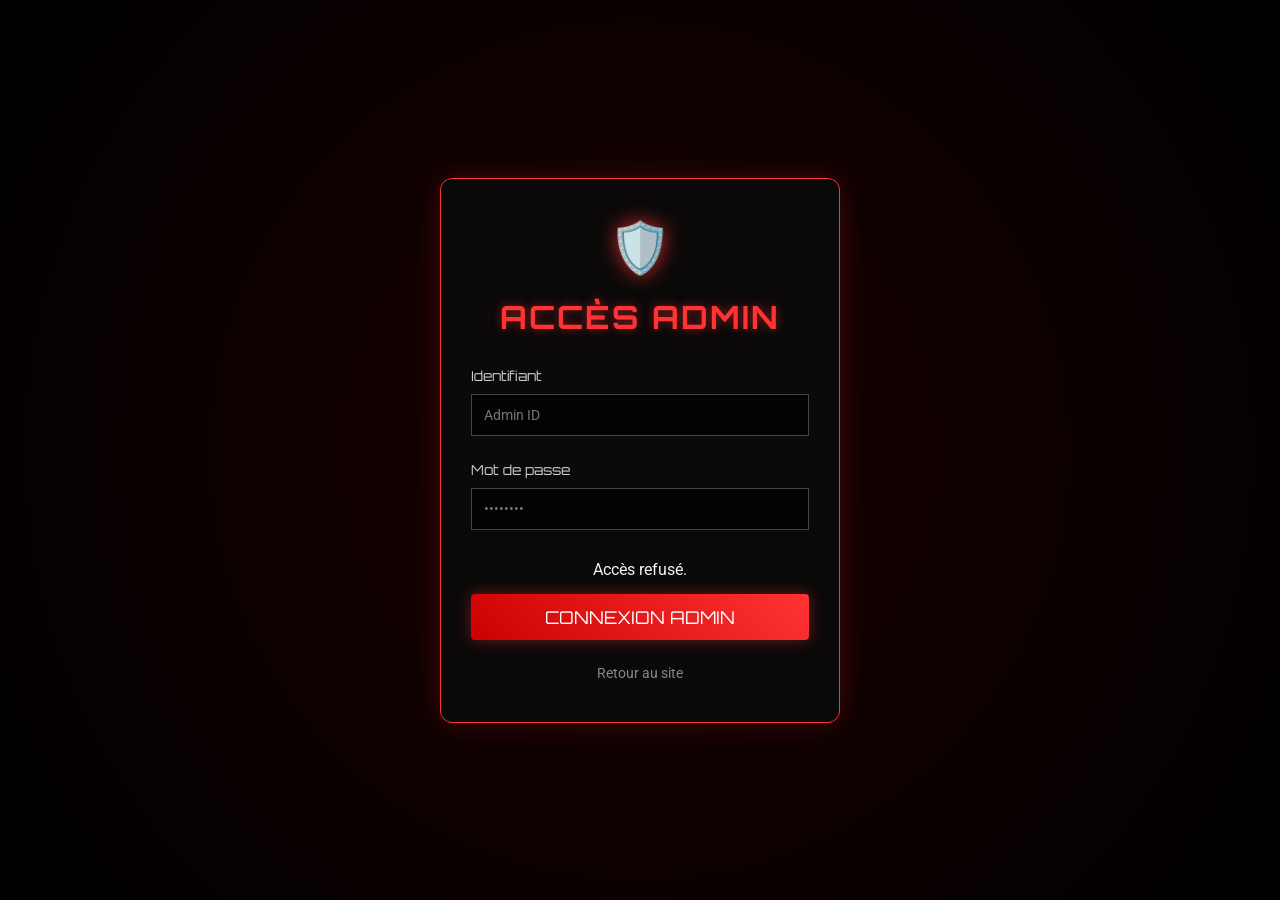
<file: admin/login.html>
<!DOCTYPE html>
<html lang="fr">

<head>
    <meta charset="UTF-8">
    <meta name="viewport" content="width=device-width, initial-scale=1.0">
    <title>Admin Login - La Flamme 🔥</title>
    <link rel="stylesheet" href="../css/style.css">
    <style>
        .admin-login-container {
            display: flex;
            justify-content: center;
            align-items: center;
            min-height: 100vh;
            background: radial-gradient(circle at center, #1a0000 0%, #000 100%);
        }

        .admin-card {
            width: 100%;
            max-width: 400px;
            background: rgba(10, 10, 10, 0.9);
            border: 1px solid #ff3333;
            box-shadow: 0 0 30px rgba(255, 51, 51, 0.2);
            padding: 40px 30px;
            border-radius: 12px;
            text-align: center;
        }

        .admin-card h2 {
            color: #ff3333;
            text-shadow: 0 0 10px rgba(255, 51, 51, 0.5);
            margin-bottom: 30px;
            font-size: 2rem;
            letter-spacing: 2px;
        }

        .form-control {
            border-color: #444;
            background: rgba(0, 0, 0, 0.7);
        }

        .form-control:focus {
            border-color: #ff3333;
            box-shadow: 0 0 10px rgba(255, 51, 51, 0.3);
        }

        .btn-admin {
            background: linear-gradient(45deg, #cc0000, #ff3333);
            color: #fff;
            border: none;
            padding: 12px;
            width: 100%;
            font-family: 'Orbitron', sans-serif;
            font-size: 1.1rem;
            border-radius: 4px;
            cursor: pointer;
            transition: 0.3s;
            text-transform: uppercase;
            box-shadow: 0 0 15px rgba(255, 51, 51, 0.4);
        }

        .btn-admin:hover {
            background: linear-gradient(45deg, #ff3333, #ff6666);
            box-shadow: 0 0 25px rgba(255, 51, 51, 0.6);
            transform: translateY(-2px);
        }
    </style>
</head>

<body>
    <div class="admin-login-container">
        <div class="admin-card">
            <div
                style="font-size: 50px; text-shadow: 0 0 20px rgba(255, 51, 51, 0.8); margin-bottom: 20px; animation: pulse 2s infinite alternate;">
                🛡️</div>
            <h2 class="orbitron">ACCÈS ADMIN</h2>

            <form id="admin-login-form">
                <div class="form-group" style="text-align: left;">
                    <label style="color: #ccc;">Identifiant</label>
                    <input type="text" id="admin-user" class="form-control" placeholder="Admin ID" required>
                </div>
                <div class="form-group" style="text-align: left; margin-bottom: 30px;">
                    <label style="color: #ccc;">Mot de passe</label>
                    <input type="password" id="admin-pass" class="form-control" placeholder="••••••••" required>
                </div>

                <div id="admin-error" class="error-message" style="margin-bottom: 15px;">Accès refusé.</div>

                <button type="submit" class="btn-admin">Connexion Admin</button>
            </form>

            <a href="../index.html"
                style="display: block; margin-top: 25px; color: #888; text-decoration: none; font-size: 0.9rem;">Retour
                au site</a>
        </div>
    </div>

    <script src="../js/supabase.js"></script>
    <script src="../js/main.js"></script>
    <script>
        document.getElementById('admin-login-form').addEventListener('submit', async function (e) {
            e.preventDefault();
            
            const user = document.getElementById('admin-user').value;
            const pass = document.getElementById('admin-pass').value;
            const errorDiv = document.getElementById('admin-error');
            const submitBtn = this.querySelector('button[type="submit"]');

            errorDiv.style.display = 'none';
            submitBtn.textContent = 'Vérification...';
            submitBtn.disabled = true;

            try {
                if (!window.supabaseClient) throw new Error("Supabase non initialisé");

                const { data, error } = await window.supabaseClient
                    .from('admins')
                    .select('id, identifiant, mot_de_passe')
                    .eq('identifiant', user)
                    .single();

                if (error || !data) {
                    throw new Error("Identifiant ou mot de passe incorrect.");
                }

                if (data.mot_de_passe === pass) {
                    // Set an admin session specifically
                    localStorage.setItem('flamme_admin', JSON.stringify({
                        id: data.id,
                        identifiant: data.identifiant
                    }));
                    window.location.href = 'index.html'; // Redirect to dashboard
                } else {
                    throw new Error("Identifiant ou mot de passe incorrect.");
                }

            } catch (err) {
                console.error(err);
                errorDiv.textContent = err.message || "Erreur de connexion";
                errorDiv.style.display = 'block';
                submitBtn.textContent = 'Connexion Admin';
                submitBtn.disabled = false;
            }
        });
    </script>
</body>

</html>
</file>
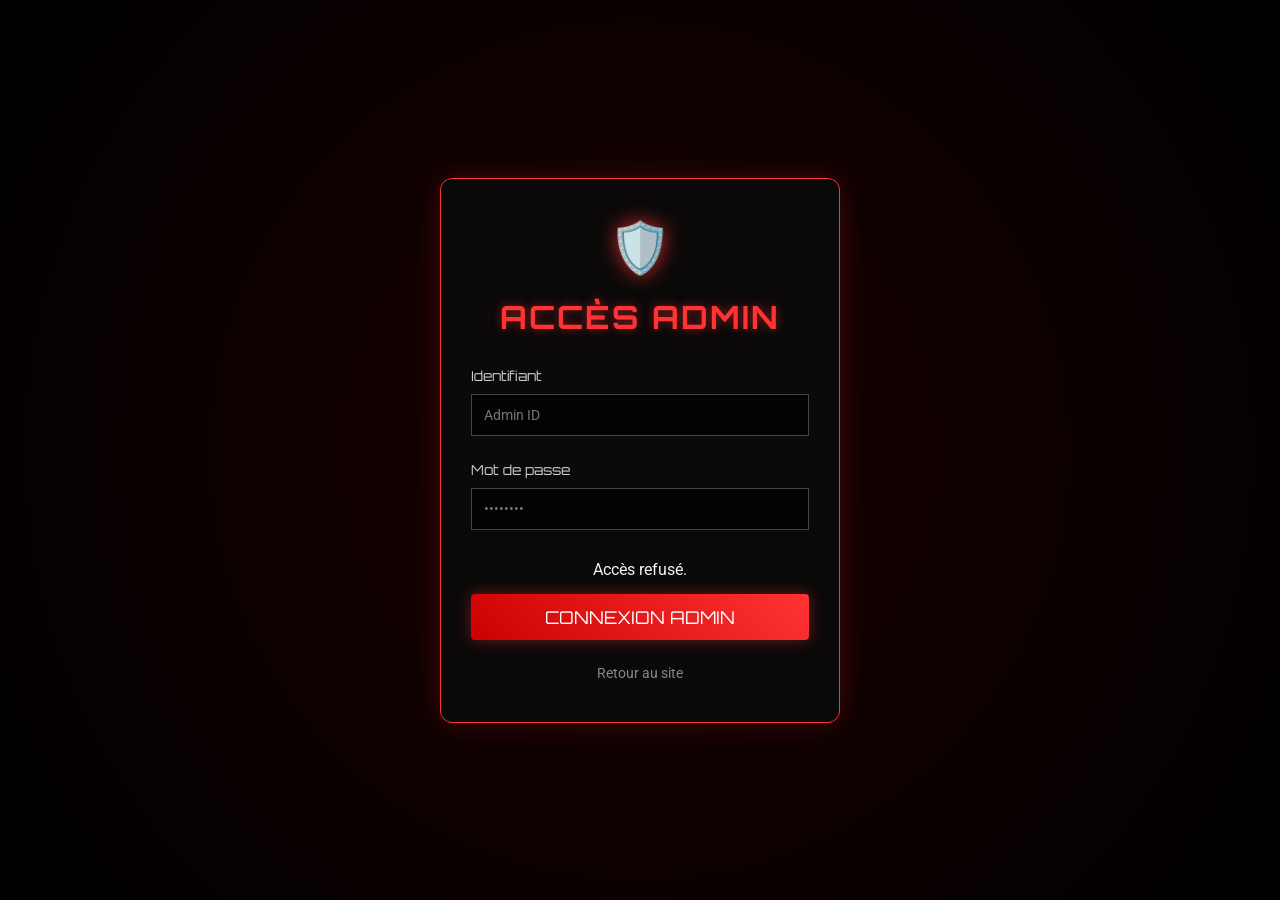
<file: admin/saisons.html>
<!DOCTYPE html>
<html lang="fr">

<head>
    <meta charset="UTF-8">
    <meta name="viewport" content="width=device-width, initial-scale=1.0">
    <title>Gestion Saisons - Admin</title>
    <script>
        if (!localStorage.getItem('flamme_admin')) {
            window.location.href = 'login.html';
        }
    </script>
    <link rel="stylesheet" href="../css/style.css">
    <style>
        body {
            background-color: #111;
        }

        .admin-layout {
            display: flex;
            min-height: 100vh;
        }

        .admin-sidebar {
            width: 250px;
            background: #1a1a1a;
            border-right: 1px solid #333;
            padding: 20px 0;
            display: flex;
            flex-direction: column;
        }

        .sidebar-brand {
            color: var(--flame-orange);
            font-size: 1.5rem;
            text-align: center;
            margin-bottom: 40px;
            text-shadow: var(--glow-orange);
            font-family: 'Orbitron', sans-serif;
            text-decoration: none;
        }

        .sidebar-menu {
            list-style: none;
        }

        .sidebar-menu a {
            display: block;
            padding: 15px 25px;
            color: #aaa;
            text-decoration: none;
            transition: 0.3s;
            border-left: 3px solid transparent;
            font-family: 'Orbitron', sans-serif;
            font-size: 0.9rem;
        }

        .sidebar-menu a:hover,
        .sidebar-menu a.active {
            background: rgba(255, 115, 0, 0.1);
            color: #fff;
            border-left-color: var(--flame-orange);
        }

        .admin-content {
            flex: 1;
            padding: 40px;
            overflow-y: auto;
        }

        .admin-header {
            display: flex;
            justify-content: space-between;
            align-items: center;
            margin-bottom: 40px;
            border-bottom: 1px solid #333;
            padding-bottom: 20px;
        }

        .admin-header h1 {
            font-size: 2rem;
            color: #fff;
            text-shadow: 0 0 10px rgba(255, 255, 255, 0.2);
            font-family: 'Orbitron', sans-serif;
        }

        .admin-card {
            background: rgba(20, 20, 20, 0.8);
            border: 1px solid #333;
            border-top: 3px solid var(--flame-orange);
            border-radius: 8px;
            padding: 30px;
            box-shadow: 0 10px 30px rgba(0, 0, 0, 0.5);
            margin-bottom: 30px;
        }

        @media (max-width: 768px) {
            .admin-layout {
                flex-direction: column;
            }
            .admin-sidebar {
                width: 100%;
                border-right: none;
                border-bottom: 2px solid var(--flame-orange);
                padding: 10px 0;
            }
            .sidebar-menu {
                display: flex;
                flex-wrap: wrap;
                justify-content: center;
            }
            .sidebar-menu li {
                flex: 1 1 auto;
                min-width: 120px;
            }
            .sidebar-menu a {
                padding: 10px;
                text-align: center;
                border-left: none;
                border-bottom: 3px solid transparent;
            }
            .sidebar-menu a:hover,
            .sidebar-menu a.active {
                border-left: none;
                border-bottom-color: var(--flame-orange);
            }
            .admin-content {
                padding: 20px 10px;
            }
            .admin-header {
                flex-direction: column;
                text-align: center;
                gap: 15px;
            }
            .admin-card {
                padding: 15px;
            }
            .sidebar-brand {
                margin-bottom: 15px;
            }
            .admin-table {
                font-size: 0.8rem;
            }
        }

        .admin-table {
            width: 100%;
            border-collapse: collapse;
            margin-top: 20px;
        }

        .admin-table th {
            text-align: left;
            padding: 12px;
            background: #222;
            color: var(--flame-yellow);
            border-bottom: 2px solid #444;
        }

        .admin-table td {
            padding: 12px;
            border-bottom: 1px solid #333;
            color: #ccc;
        }

        .btn-action {
            padding: 5px 10px;
            font-size: 0.75rem;
            cursor: pointer;
            border-radius: 4px;
            border: 1px solid transparent;
            margin-right: 5px;
        }

        .btn-danger {
            background: rgba(255, 51, 51, 0.2);
            color: #ff3333;
            border-color: #ff3333;
        }

        .btn-warning {
            background: rgba(255, 170, 0, 0.2);
            color: #ffaa00;
            border-color: #ffaa00;
        }

        .btn-success {
            background: rgba(51, 255, 51, 0.2);
            color: #33ff33;
            border-color: #33ff33;
        }
    </style>
</head>

<body>
    <div class="admin-layout">
        <aside class="admin-sidebar">
            <a href="index.html" class="sidebar-brand">🔥 ADMIN</a>
            <ul class="sidebar-menu">
                <li><a href="index.html">Ajouter un Match</a></li>
                <li><a href="joueurs.html">Gestion Joueurs</a></li>
                <li><a href="saisons.html" class="active">Gestion Saisons</a></li>
                <li><a href="tournois.html">Gestion Tournois</a></li>
            </ul>
            <div style="margin-top: auto; padding: 20px;">
                <button onclick="logoutAdmin()" class="btn btn-outline"
                    style="width: 100%; border-color:#ff3333; color:#ff3333; background: transparent;">Déconnexion</button>
            </div>
        </aside>

        <main class="admin-content">
            <div class="admin-header">
                <h1>Gestion des Saisons</h1>
            </div>

            <div class="admin-card" style="max-width: 600px;">
                <h3 style="color: var(--flame-yellow); margin-bottom: 20px; font-size: 1.5rem; border-bottom: 1px solid #333; padding-bottom: 10px;">Saison Actuelle</h3>
                <div id="current-season-container"
                    style="background: rgba(0,0,0,0.5); padding: 20px; border-radius: 8px; border: 1px solid #333; margin-bottom: 30px;">
                    <p style="font-size: 1.2rem; margin-bottom: 10px;"><strong id="current-season-name">Chargement...</strong></p>
                    <p style="color: #aaa;" id="current-season-start">Date de début: ...</p>
                    <p style="color: #aaa; margin-bottom: 20px;" id="current-season-end">Date de fin: ...</p>

                    <button id="btn-reset-season" class="btn btn-outline"
                        style="border-color:#ff3333; color:#ff3333; width:100%; transition: 0.3s; background: rgba(255,51,51,0.1);">Réinitialiser Points (Fin de
                        Saison)</button>
                </div>

                <h3 style="color: var(--flame-yellow); margin-bottom: 20px; font-size: 1.5rem; border-bottom: 1px solid #333; padding-bottom: 10px;">Créer Nouvelle Saison</h3>
                <form id="create-season-form">
                    <div class="form-group">
                        <label>Nom de la Saison</label>
                        <input type="text" id="new-season-name" class="form-control" placeholder="Ex: Saison 2 - Le Brasier" required>
                    </div>
                    <div style="display: grid; grid-template-columns: 1fr 1fr; gap: 20px;">
                        <div class="form-group">
                            <label>Date Début</label>
                            <input type="date" id="new-season-start" class="form-control" required>
                        </div>
                        <div class="form-group">
                            <label>Date Fin</label>
                            <input type="date" id="new-season-end" class="form-control" required>
                        </div>
                    </div>
                    <button type="submit" class="btn" style="width: 100%; margin-top: 10px;">LANCER NOUVELLE SAISON</button>
                    <div id="season-msg" style="margin-top: 15px; text-align: center; display: none;"></div>
                </form>
            </div>

            <div class="admin-card" style="max-width: 900px;">
                <h3 style="color: var(--flame-yellow); margin-bottom: 20px; font-size: 1.5rem; border-bottom: 1px solid #333; padding-bottom: 10px;">Liste des Saisons</h3>
                <div style="overflow-x: auto;">
                    <table class="admin-table" id="seasons-table">
                        <thead>
                            <tr>
                                <th>Nom de la Saison</th>
                                <th>Début</th>
                                <th>Fin</th>
                                <th>Statut</th>
                                <th>Actions</th>
                            </tr>
                        </thead>
                        <tbody id="seasons-tbody">
                            <tr>
                                <td colspan="5" style="text-align: center;">Chargement des saisons...</td>
                            </tr>
                        </tbody>
                    </table>
                </div>
            </div>
        </main>
    </div>
    <script>
        function logoutAdmin() {
            localStorage.removeItem('flamme_admin');
            window.location.href = 'login.html';
        }
    </script>
    <script src="../js/supabase.js"></script>
    <script src="../js/main.js"></script>
    <script>
        document.addEventListener('DOMContentLoaded', async () => {
            
            async function loadCurrentSeason() {
                try {
                    if (!window.supabaseClient) throw new Error("Supabase non initialisé");

                    const { data, error } = await window.supabaseClient
                        .from('saisons')
                        .select('*')
                        .eq('est_active', true)
                        .order('date_debut', { ascending: false })
                        .limit(1);

                    if (error) throw error;

                    if (data && data.length > 0) {
                        const s = data[0];
                        document.getElementById('current-season-name').textContent = s.nom;
                        document.getElementById('current-season-start').textContent = `Date de début: ${new Date(s.date_debut).toLocaleDateString('fr-FR')}`;
                        document.getElementById('current-season-end').textContent = `Date de fin: ${new Date(s.date_fin).toLocaleDateString('fr-FR')}`;
                    } else {
                        document.getElementById('current-season-name').textContent = "Aucune saison active";
                        document.getElementById('current-season-start').textContent = "-";
                        document.getElementById('current-season-end').textContent = "-";
                    }

                } catch (err) {
                    console.error("Erreur", err);
                    document.getElementById('current-season-name').textContent = "Erreur de chargement";
                }
            }

            // Load initially
            loadCurrentSeason();

            // Create Season
            document.getElementById('create-season-form').addEventListener('submit', async (e) => {
                e.preventDefault();
                const name = document.getElementById('new-season-name').value;
                const start = document.getElementById('new-season-start').value;
                const end = document.getElementById('new-season-end').value;
                const msg = document.getElementById('season-msg');
                const btn = e.target.querySelector('button[type="submit"]');

                if (new Date(start) >= new Date(end)) {
                    msg.textContent = "La date de fin doit être après la date de début.";
                    msg.style.color = "#ff3333";
                    msg.style.display = "block";
                    return;
                }

                try {
                    btn.disabled = true;
                    btn.textContent = "CRÉATION EN COURS...";
                    msg.style.display = "none";

                    // End previous active seasons
                    await window.supabaseClient.from('saisons').update({ est_active: false }).eq('est_active', true);

                    // Insert new season
                    const { error } = await window.supabaseClient.from('saisons').insert([{
                        nom: name,
                        date_debut: start,
                        date_fin: end,
                        est_active: true
                    }]);

                    if (error) throw error;

                    msg.textContent = "Nouvelle saison lancée avec succès !";
                    msg.style.color = "#33ff33";
                    msg.style.display = "block";
                    document.getElementById('create-season-form').reset();
                    
                    // Reload UI
                    loadCurrentSeason();

                } catch (err) {
                    console.error("Erreur création saison", err);
                    msg.textContent = "Erreur lors de la création de la saison.";
                    msg.style.color = "#ff3333";
                    msg.style.display = "block";
                } finally {
                    btn.disabled = false;
                    btn.textContent = "LANCER NOUVELLE SAISON";
                }
            });

            // Reset season points logic
            const btnReset = document.getElementById('btn-reset-season');
            btnReset.addEventListener('click', async () => {
                if(confirm("ATTENTION : Cela va remettre à zéro les points, kills et grades de TOUS les joueurs ! Continuer ?")) {
                    if(confirm("Êtes-vous vraiment sûr ? Cette action est irréversible.")) {
                        try {
                            btnReset.textContent = "Réinitialisation...";
                            btnReset.disabled = true;

                            if (!window.supabaseClient) throw new Error("Supabase non initialisé");

                            const { error } = await window.supabaseClient.from('joueurs')
                                .update({
                                    points: 0,
                                    kills: 0,
                                    grade: 'Recrue'
                                })
                                .neq('id', '00000000-0000-0000-0000-000000000000'); // Update all rows (Supabase requires a filter for updates without eq, so neq a fake ID)

                            if (error) throw error;
                            
                            alert("Saison réinitialisée avec succès ! Les compteurs sont à zéro.");

                        } catch (err) {
                            console.error(err);
                            alert("Erreur lors de la réinitialisation.");
                        } finally {
                            btnReset.textContent = "Réinitialiser Points (Fin de Saison)";
                            btnReset.disabled = false;
                        }
                    }
                }
            });

            // --- Load All Seasons ---
            async function loadAllSeasons() {
                const tbody = document.getElementById('seasons-tbody');
                try {
                    const { data, error } = await window.supabaseClient
                        .from('saisons')
                        .select('*')
                        .order('date_debut', { ascending: false });

                    if (error) throw error;
                    
                    tbody.innerHTML = '';
                    if (!data || data.length === 0) {
                        tbody.innerHTML = '<tr><td colspan="5" style="text-align: center;">Aucune saison créée.</td></tr>';
                        return;
                    }

                    data.forEach(s => {
                        const tr = document.createElement('tr');
                        const statusColor = s.est_active ? '#33ff33' : '#666';
                        const statusText = s.est_active ? 'Active' : 'Terminée';
                        
                        tr.innerHTML = `
                            <td><strong style="color: #fff;">${s.nom}</strong></td>
                            <td>${new Date(s.date_debut).toLocaleDateString('fr-FR')}</td>
                            <td>${new Date(s.date_fin).toLocaleDateString('fr-FR')}</td>
                            <td style="color: ${statusColor}; font-weight: bold;">${statusText}</td>
                            <td>
                                ${!s.est_active ? `<button class="btn-action btn-success btn-activate" data-id="${s.id}" title="Rendre cette saison active">Activer</button>` : ''}
                                <button class="btn-action btn-warning btn-edit" data-id="${s.id}" data-nom="${s.nom}" data-start="${s.date_debut}" data-end="${s.date_fin}" title="Modifier">✏️</button>
                                <button class="btn-action btn-danger btn-delete" data-id="${s.id}" title="Supprimer">🗑️</button>
                            </td>
                        `;
                        tbody.appendChild(tr);
                    });

                    attachActions();

                } catch (err) {
                    console.error('Failed to load all seasons:', err);
                    tbody.innerHTML = '<tr><td colspan="5" style="text-align: center; color: red;">Erreur de chargement des saisons.</td></tr>';
                }
            }

            loadAllSeasons();

            function attachActions() {
                // Delete
                document.querySelectorAll('.btn-delete').forEach(btn => {
                    btn.addEventListener('click', async (e) => {
                        const id = e.target.getAttribute('data-id');
                        if (confirm("Voulez-vous vraiment supprimer cette saison ? Cela impactera les matchs qui y sont liés (ils n'auront plus de saison attribuée).")) {
                            await window.supabaseClient.from('saisons').delete().eq('id', id);
                            loadCurrentSeason();
                            loadAllSeasons();
                        }
                    });
                });

                // Activate
                document.querySelectorAll('.btn-activate').forEach(btn => {
                    btn.addEventListener('click', async (e) => {
                        const id = e.target.getAttribute('data-id');
                        if (confirm("Voulez-vous définir cette saison comme la saison active ? Cela terminera l'autre saison en cours.")) {
                            // Deactivate all
                            await window.supabaseClient.from('saisons').update({ est_active: false }).eq('est_active', true);
                            // Activate target
                            await window.supabaseClient.from('saisons').update({ est_active: true }).eq('id', id);
                            
                            loadCurrentSeason();
                            loadAllSeasons();
                        }
                    });
                });

                // Edit Logic (Simple prompt for ease of use without complex modals)
                document.querySelectorAll('.btn-edit').forEach(btn => {
                    btn.addEventListener('click', async (e) => {
                        const id = e.target.getAttribute('data-id');
                        const oldNom = e.target.getAttribute('data-nom');
                        const oldStart = e.target.getAttribute('data-start');
                        const oldEnd = e.target.getAttribute('data-end');

                        const newNom = prompt("Nouveau nom de la saison :", oldNom);
                        if (newNom === null) return; // Cancelled
                        
                        const newStart = prompt("Nouvelle date de début (YYYY-MM-DD) :", oldStart);
                        if (newStart === null) return;
                        
                        const newEnd = prompt("Nouvelle date de fin (YYYY-MM-DD) :", oldEnd);
                        if (newEnd === null) return;

                        if (new Date(newStart) >= new Date(newEnd)) {
                            alert("La date de fin doit être après la date de début.");
                            return;
                        }

                        try {
                            const { error } = await window.supabaseClient.from('saisons').update({
                                nom: newNom,
                                date_debut: newStart,
                                date_fin: newEnd
                            }).eq('id', id);
                            
                            if (error) throw error;
                            
                            loadCurrentSeason();
                            loadAllSeasons();
                            
                        } catch(err) {
                            console.error(err);
                            alert("Erreur lors de la modification de la saison.");
                        }
                    });
                });
            }
        });
    </script>
</body>

</html>
</file>
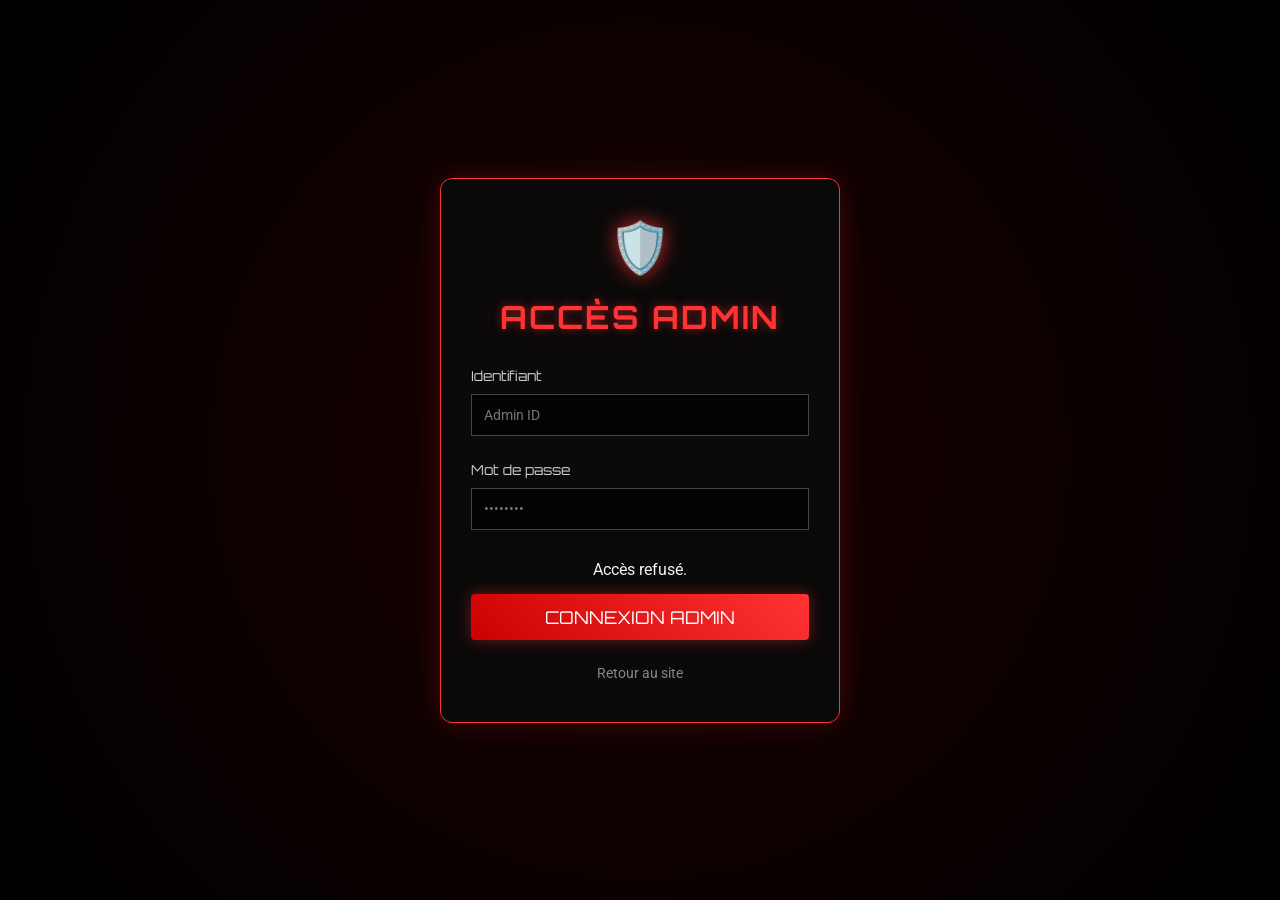
<file: admin/tournois.html>
<!DOCTYPE html>
<html lang="fr">

<head>
    <meta charset="UTF-8">
    <meta name="viewport" content="width=device-width, initial-scale=1.0">
    <title>Gestion Tournois - Admin</title>
    <script>
        if (!localStorage.getItem('flamme_admin')) {
            window.location.href = 'login.html';
        }
    </script>
    <link rel="stylesheet" href="../css/style.css">
    <style>
        body {
            background-color: #111;
        }

        .admin-layout {
            display: flex;
            min-height: 100vh;
        }

        .admin-sidebar {
            width: 250px;
            background: #1a1a1a;
            border-right: 1px solid #333;
            padding: 20px 0;
            display: flex;
            flex-direction: column;
        }

        .sidebar-brand {
            color: var(--flame-orange);
            font-size: 1.5rem;
            text-align: center;
            margin-bottom: 40px;
            text-shadow: var(--glow-orange);
            font-family: 'Orbitron', sans-serif;
            text-decoration: none;
        }

        .sidebar-menu {
            list-style: none;
        }

        .sidebar-menu a {
            display: block;
            padding: 15px 25px;
            color: #aaa;
            text-decoration: none;
            transition: 0.3s;
            border-left: 3px solid transparent;
            font-family: 'Orbitron', sans-serif;
            font-size: 0.9rem;
        }

        .sidebar-menu a:hover,
        .sidebar-menu a.active {
            background: rgba(255, 115, 0, 0.1);
            color: #fff;
            border-left-color: var(--flame-orange);
        }

        .admin-content {
            flex: 1;
            padding: 40px;
            overflow-y: auto;
        }

        .admin-header {
            display: flex;
            justify-content: space-between;
            align-items: center;
            margin-bottom: 40px;
            border-bottom: 1px solid #333;
            padding-bottom: 20px;
        }

        .admin-header h1 {
            font-size: 2rem;
            color: #fff;
            text-shadow: 0 0 10px rgba(255, 255, 255, 0.2);
            font-family: 'Orbitron', sans-serif;
        }

        .admin-card {
            background: rgba(20, 20, 20, 0.8);
            border: 1px solid #333;
            border-top: 3px solid var(--flame-orange);
            border-radius: 8px;
            padding: 30px;
            box-shadow: 0 10px 30px rgba(0, 0, 0, 0.5);
            margin-bottom: 30px;
        }

        .admin-table th {
            background: #222;
            color: var(--flame-yellow);
            font-family: 'Orbitron', sans-serif;
            text-transform: uppercase;
            font-size: 0.8rem;
            letter-spacing: 1px;
            padding: 15px;
            border-bottom: 2px solid #333;
        }

        .admin-table td {
            padding: 15px;
            vertical-align: middle;
            border-bottom: 1px solid #222;
        }

        .admin-table tbody tr:hover {
            background: rgba(255, 115, 0, 0.05);
        }

        .btn-delete {
            background: rgba(255, 51, 51, 0.2);
            color: #ff3333;
            border: 1px solid #ff3333;
            padding: 8px 12px;
            font-size: 0.75rem;
            cursor: pointer;
            border-radius: 4px;
            font-weight: bold;
            text-transform: uppercase;
            transition: 0.3s;
        }

        .btn-delete:hover {
            background: #ff3333;
            color: #fff;
            box-shadow: 0 0 10px rgba(255, 51, 51, 0.5);
        }

        .form-grid-2 {
            display: grid;
            grid-template-columns: 1fr 1fr;
            gap: 20px;
        }

        @media (max-width: 768px) {
            .admin-layout {
                flex-direction: column;
            }

            .admin-sidebar {
                width: 100%;
                border-right: none;
                border-bottom: 2px solid var(--flame-orange);
                padding: 10px 0;
            }

            .sidebar-menu {
                display: flex;
                flex-wrap: wrap;
                justify-content: center;
            }

            .sidebar-menu li {
                flex: 1 1 auto;
                min-width: 120px;
            }

            .sidebar-menu a {
                padding: 10px;
                text-align: center;
                border-left: none;
                border-bottom: 3px solid transparent;
            }

            .sidebar-menu a:hover,
            .sidebar-menu a.active {
                border-left: none;
                border-bottom-color: var(--flame-orange);
            }

            .admin-content {
                padding: 20px 10px;
            }

            .admin-header {
                flex-direction: column;
                text-align: center;
                gap: 15px;
            }

            .admin-card {
                padding: 15px;
            }
            .form-grid-2 {
                grid-template-columns: 1fr;
            }
        }
    </style>
</head>

<body>
    <div class="admin-layout">
        <!-- Sidebar -->
        <aside class="admin-sidebar">
            <a href="index.html" class="sidebar-brand">🔥 ADMIN</a>
            <ul class="sidebar-menu">
                <li><a href="index.html">Ajouter un Match</a></li>
                <li><a href="joueurs.html">Gestion Joueurs</a></li>
                <li><a href="saisons.html">Gestion Saisons</a></li>
                <li><a href="tournois.html" class="active">Gestion Tournois</a></li>
            </ul>
            <div style="margin-top: auto; padding: 20px;">
                <button onclick="logoutAdmin()" class="btn btn-outline"
                    style="width: 100%; border-color:#ff3333; color:#ff3333; background: transparent;">Déconnexion</button>
            </div>
        </aside>

        <!-- Main Content -->
        <main class="admin-content">
            <div class="admin-header">
                <h1>Gestion des Tournois</h1>
            </div>

            <!-- Create Tournament Form -->
            <div class="admin-card">
                <h2 style="color: var(--flame-yellow); margin-bottom: 25px; font-size: 1.5rem; border-bottom: 1px solid #333; padding-bottom: 10px;">Créer un Tournoi</h2>
                <form id="create-tournoi-form">
                    <div class="form-grid-2">
                        <div class="form-group">
                            <label>Nom du Tournoi</label>
                            <input type="text" id="t-nom" class="form-control" placeholder="Ex: Tournoi BR Duos" required>
                        </div>
                        <div class="form-group">
                            <label>Mode</label>
                            <input type="text" id="t-mode" class="form-control" placeholder="Ex: Battle Royale (Duos)" required>
                        </div>
                    </div>

                    <div class="form-grid-2">
                        <div class="form-group">
                            <label>Date du Tournoi</label>
                            <input type="date" id="t-date" class="form-control" required>
                        </div>
                        <div class="form-group">
                            <label>Statut</label>
                            <select id="t-statut" class="form-control" required>
                                <option value="Ouvert">Ouvert</option>
                                <option value="En Cours">En Cours</option>
                                <option value="Terminé">Terminé</option>
                            </select>
                        </div>
                    </div>

                    <div class="form-group">
                        <label>Description (Optionnelle)</label>
                        <textarea id="t-desc" class="form-control" rows="2" placeholder="Brève description..."></textarea>
                    </div>

                    <div class="form-group">
                        <label>Récompense (Optionnelle)</label>
                        <input type="text" id="t-recompense" class="form-control" placeholder="Ex: Titre exclusif">
                    </div>

                    <button type="submit" class="btn" style="width: 100%; margin-top: 10px;">CRÉER LE TOURNOI</button>
                    <div id="tournoi-msg" style="margin-top: 15px; text-align: center; display: none;"></div>
                </form>
            </div>

            <!-- Tournaments List -->
            <div class="admin-card">
                <h2 style="color: var(--flame-yellow); margin-bottom: 25px; font-size: 1.5rem; border-bottom: 1px solid #333; padding-bottom: 10px;">Liste des Tournois</h2>
                <div class="table-responsive">
                    <table class="gaming-table admin-table" style="font-size: 0.9rem;">
                        <thead>
                            <tr>
                                <th>Nom</th>
                                <th>Mode</th>
                                <th>Date</th>
                                <th>Statut</th>
                                <th>Actions</th>
                            </tr>
                        </thead>
                        <tbody id="admin-tournois-body">
                            <tr>
                                <td colspan="5" style="text-align:center;">Chargement des tournois...</td>
                            </tr>
                        </tbody>
                    </table>
                </div>
            </div>
        </main>
    </div>

    <script>
        function logoutAdmin() {
            localStorage.removeItem('flamme_admin');
            window.location.href = 'login.html';
        }
    </script>
    <script src="../js/supabase.js"></script>
    <script src="../js/main.js"></script>
    <script>
        document.addEventListener('DOMContentLoaded', async () => {
            const tbody = document.getElementById('admin-tournois-body');
            const formObj = document.getElementById('create-tournoi-form');
            const msg = document.getElementById('tournoi-msg');

            async function loadTournois() {
                try {
                    if (!window.supabaseClient) throw new Error("Supabase non initialisé");

                    const { data, error } = await window.supabaseClient
                        .from('tournois')
                        .select('*')
                        .order('date_tournoi', { ascending: false });

                    if (error) throw error;

                    tbody.innerHTML = '';
                    if (!data || data.length === 0) {
                        tbody.innerHTML = '<tr><td colspan="5" style="text-align:center;">Aucun tournoi trouvé</td></tr>';
                        return;
                    }

                    data.forEach(t => {
                        let statusColor = t.statut === 'Ouvert' ? '#33ff33' : (t.statut === 'Terminé' ? '#ff3333' : '#aaa');
                        
                        const tr = document.createElement('tr');
                        tr.innerHTML = `
                            <td><strong style="color: #fff;">${t.nom}</strong></td>
                            <td style="color: #aaa;">${t.mode}</td>
                            <td>${new Date(t.date_tournoi).toLocaleDateString('fr-FR')}</td>
                            <td><span style="color: ${statusColor};">${t.statut}</span></td>
                            <td>
                                <button class="btn-delete" data-id="${t.id}">Supprimer</button>
                            </td>
                        `;
                        tbody.appendChild(tr);
                    });

                    // Attach delete events
                    document.querySelectorAll('.btn-delete').forEach(btn => {
                        btn.addEventListener('click', async (e) => {
                            if (confirm("Supprimer ce tournoi définitivement ?")) {
                                const id = e.target.getAttribute('data-id');
                                await window.supabaseClient.from('tournois').delete().eq('id', id);
                                loadTournois(); // Reload list
                            }
                        });
                    });

                } catch (err) {
                    console.error("Erreur", err);
                    tbody.innerHTML = '<tr><td colspan="5" style="text-align:center; color:red;">Erreur de chargement.</td></tr>';
                }
            }

            // Load on init
            loadTournois();

            // Submit new tournoi
            formObj.addEventListener('submit', async (e) => {
                e.preventDefault();
                
                const nom = document.getElementById('t-nom').value;
                const mode = document.getElementById('t-mode').value;
                const dateT = document.getElementById('t-date').value;
                const statut = document.getElementById('t-statut').value;
                const desc = document.getElementById('t-desc').value;
                const recompense = document.getElementById('t-recompense').value;
                const btn = e.target.querySelector('button[type="submit"]');

                try {
                    btn.disabled = true;
                    btn.textContent = "CRÉATION EN COURS...";
                    msg.style.display = "none";

                    const { error } = await window.supabaseClient.from('tournois').insert([{
                        nom: nom,
                        mode: mode,
                        date_tournoi: dateT,
                        statut: statut,
                        description: desc,
                        recompense: recompense
                    }]);

                    if (error) throw error;

                    msg.textContent = "Tournoi créé avec succès !";
                    msg.style.color = "#33ff33";
                    msg.style.display = "block";
                    formObj.reset();
                    
                    // Reload list
                    loadTournois();

                } catch (err) {
                    console.error("Erreur création", err);
                    msg.textContent = "Erreur lors de la création du tournoi.";
                    msg.style.color = "#ff3333";
                    msg.style.display = "block";
                } finally {
                    btn.disabled = false;
                    btn.textContent = "CRÉER LE TOURNOI";
                }
            });
        });
    </script>
</body>

</html>
</file>
<file: css/style.css>
@import url('https://fonts.googleapis.com/css2?family=Orbitron:wght@400;700;900&family=Roboto:wght@300;400;700&display=swap');

:root {
    --bg-main: #060606;
    --bg-darker: #000000;
    --bg-panel: #111111;
    --flame-orange: #ff7300;
    --flame-yellow: #ffd700;
    --text-color: #f5f5f5;
    --text-muted: #999999;
    --btn-hover: #ff9a00;

    --glow-orange: 0 0 15px rgba(255, 115, 0, 0.4);
    --glow-yellow: 0 0 15px rgba(255, 215, 0, 0.4);
    --border-accent: 1px solid rgba(255, 115, 0, 0.3);
}

* {
    margin: 0;
    padding: 0;
    box-sizing: border-box;
}

body {
    background-color: var(--bg-main);
    color: var(--text-color);
    font-family: 'Roboto', sans-serif;
    min-height: 100vh;
    overflow-x: hidden;
    display: flex;
    flex-direction: column;
}

/* Background Embers Animation */
#embers-canvas {
    position: fixed;
    top: 0;
    left: 0;
    width: 100%;
    height: 100%;
    z-index: -1;
    pointer-events: none;
    opacity: 0.6;
}

/* Typography */
h1,
h2,
h3,
h4,
h5,
h6,
.brand,
.orbitron {
    font-family: 'Orbitron', sans-serif;
    text-transform: uppercase;
    letter-spacing: 1px;
}

/* Wide Navbar */
.navbar {
    position: fixed;
    top: 0;
    width: 100%;
    display: flex;
    justify-content: space-between;
    align-items: center;
    padding: 0 5%;
    height: 80px;
    background: rgba(0, 0, 0, 0.95);
    border-bottom: 2px solid var(--flame-orange);
    z-index: 1000;
}

.nav-brand {
    font-size: 20px;
    font-weight: 900;
    color: var(--flame-orange);
    text-shadow: var(--glow-orange);
    text-decoration: none;
    display: flex;
    align-items: center;
    gap: 10px;
}

.nav-links {
    display: flex;
    height: 100%;
    align-items: center;
}

.nav-links a {
    color: var(--text-color);
    text-decoration: none;
    font-family: 'Orbitron', sans-serif;
    font-size: 13px;
    height: 100%;
    display: flex;
    align-items: center;
    padding: 0 20px;
    transition: all 0.3s ease;
    border-bottom: 4px solid transparent;
}

.nav-links a:hover,
.nav-links a.active {
    color: var(--flame-orange);
    background: rgba(255, 115, 0, 0.05);
    border-bottom: 4px solid var(--flame-orange);
}

.menu-toggle {
    display: none;
    flex-direction: column;
    gap: 6px;
    cursor: pointer;
    padding: 10px;
}

.menu-toggle span {
    width: 30px;
    height: 3px;
    background: var(--flame-orange);
    transition: 0.4s;
    transform-origin: left center;
}

.menu-toggle.active span:nth-child(1) {
    transform: rotate(45deg);
}

.menu-toggle.active span:nth-child(2) {
    opacity: 0;
}

.menu-toggle.active span:nth-child(3) {
    transform: rotate(-45deg);
}

/* Wide Layout Container */
.container {
    max-width: 1400px;
    margin: 80px auto 0;
    /* push below navbar */
    padding: 40px 5%;
    flex: 1;
    width: 100%;
}

/* Buttons */
.btn {
    display: inline-block;
    padding: 12px 30px;
    background: var(--flame-orange);
    color: #fff;
    text-decoration: none;
    font-family: 'Orbitron', sans-serif;
    font-weight: bold;
    border: none;
    cursor: pointer;
    transition: 0.3s ease;
    text-transform: uppercase;
    text-align: center;
    clip-path: polygon(10px 0, 100% 0, calc(100% - 10px) 100%, 0 100%);
}

.btn:hover {
    background: var(--flame-yellow);
    color: #000;
}

.btn-outline {
    background: transparent;
    border: 2px solid var(--flame-orange);
    clip-path: none;
    border-radius: 4px;
}

.btn-outline:hover {
    background: rgba(255, 115, 0, 0.15);
    color: var(--flame-orange);
}

.btn-small {
    padding: 8px 20px;
    font-size: 13px;
    clip-path: none;
    border-radius: 4px;
}

/* Wide Flat Cards / Panels */
.panel {
    background: var(--bg-panel);
    border-top: 3px solid var(--flame-orange);
    padding: 40px;
    margin-bottom: 40px;
    box-shadow: 0 10px 40px rgba(0, 0, 0, 0.8);
    position: relative;
}

.panel-header {
    border-bottom: 1px solid #333;
    padding-bottom: 15px;
    margin-bottom: 25px;
}

.panel-title {
    color: var(--flame-orange);
    font-size: 1.5rem;
    margin: 0;
}

/* Form Styles */
.form-group {
    margin-bottom: 25px;
}

.form-group label {
    display: block;
    margin-bottom: 10px;
    font-family: 'Orbitron', sans-serif;
    color: var(--text-muted);
    font-size: 0.85rem;
}

.form-control {
    width: 100%;
    padding: 12px;
    background: var(--bg-darker);
    border: 1px solid #333;
    color: #fff;
    font-family: 'Roboto', sans-serif;
    font-size: 14px;
    transition: 0.3s;
}

.form-control:focus {
    outline: none;
    border-color: var(--flame-orange);
    background: #000;
}

select.form-control {
    appearance: none;
    cursor: pointer;
}

/* Wide Tables */
.table-wrapper {
    overflow-x: auto;
    background: var(--bg-darker);
    border: 1px solid #222;
}

.data-table {
    width: 100%;
    border-collapse: collapse;
    text-align: left;
}

.data-table th {
    background: #151515;
    color: var(--flame-orange);
    padding: 12px 15px;
    font-family: 'Orbitron', sans-serif;
    border-bottom: 2px solid #333;
    text-transform: uppercase;
    font-size: 0.9rem;
}

.data-table td {
    padding: 12px 15px;
    border-bottom: 1px solid #222;
    vertical-align: middle;
    font-size: 0.95rem;
}

.data-table tr:hover td {
    background: #111;
}

/* Status Badges */
.badge {
    padding: 5px 12px;
    border-radius: 4px;
    font-size: 0.85rem;
    font-family: 'Orbitron', sans-serif;
    font-weight: bold;
    display: inline-block;
}

.badge-br {
    background: rgba(51, 170, 255, 0.1);
    color: #33aaff;
    border: 1px solid #33aaff;
}

.badge-mj {
    background: rgba(255, 51, 51, 0.1);
    color: #ff3333;
    border: 1px solid #ff3333;
}

.badge-grade {
    background: rgba(255, 215, 0, 0.1);
    color: var(--flame-yellow);
    border: 1px solid var(--flame-yellow);
}

/* Footer */
footer {
    text-align: center;
    padding: 40px 20px;
    background: var(--bg-darker);
    border-top: 1px solid #222;
    margin-top: auto;
}

footer p {
    color: var(--text-muted);
}

/* Responsive */
@media (max-width: 992px) {
    .nav-links {
        display: flex;
        position: absolute;
        top: 80px;
        left: 0;
        width: 100%;
        height: auto;
        background: var(--bg-darker);
        flex-direction: column;
        border-bottom: 0px solid var(--flame-orange);
        
        /* Fix visibility */
        max-height: 0;
        overflow: hidden;
        transition: max-height 0.4s ease-in-out, border-bottom 0.4s;
        z-index: 999;
    }

    .nav-links.show {
        max-height: 800px;
        border-bottom: 2px solid var(--flame-orange);
    }

    .nav-links a {
        display: block;
        padding: 20px;
        width: 100%;
        border-bottom: 1px solid #111;
        text-align: center;
        height: auto;
    }

    .menu-toggle {
        display: flex;
    }

    .panel {
        padding: 20px;
    }
}

@media (max-width: 600px) {
    .container {
        padding: 20px 5%;
    }
    
    .panel {
        padding: 15px;
    }

    .auth-card {
        padding: 20px !important;
    }

    .auth-card h2 {
        font-size: 1.5rem !important;
    }

    .avatar-label img {
        width: 60px !important;
        height: 60px !important;
    }
}
</file>
